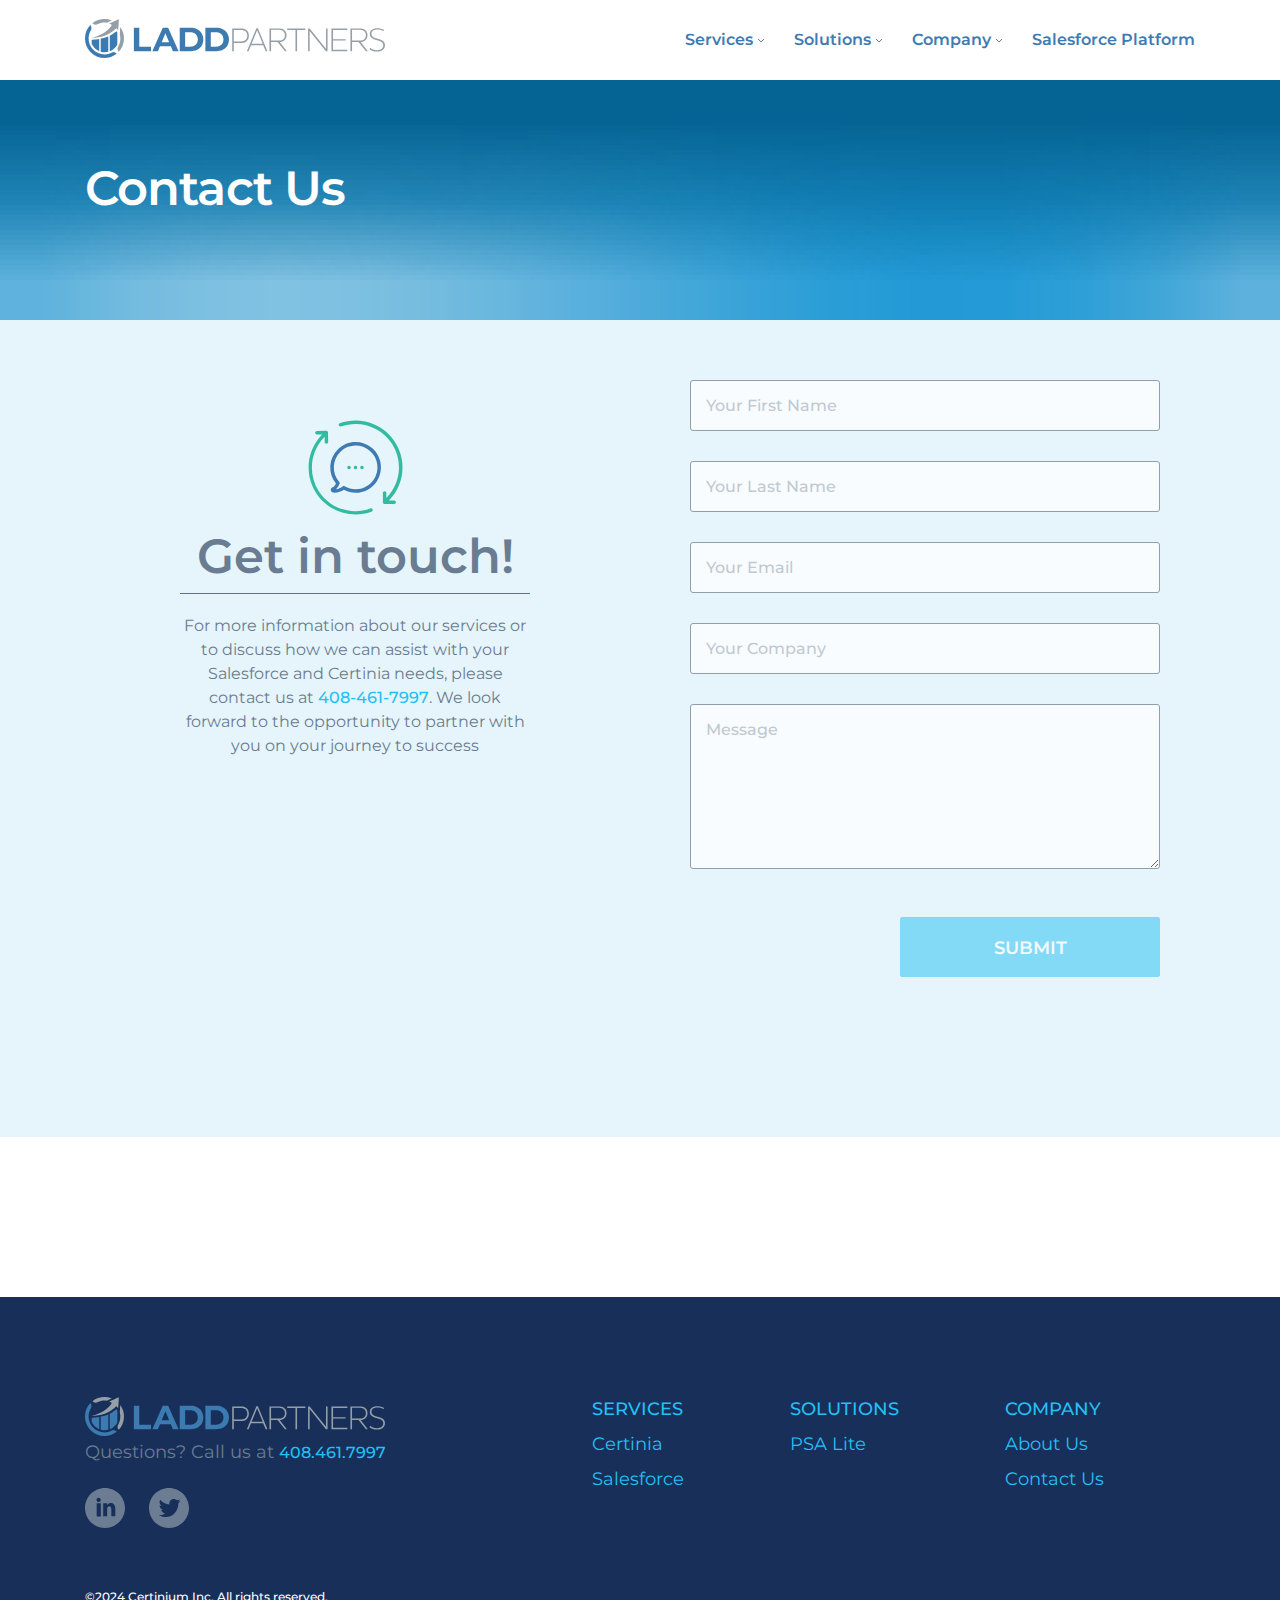
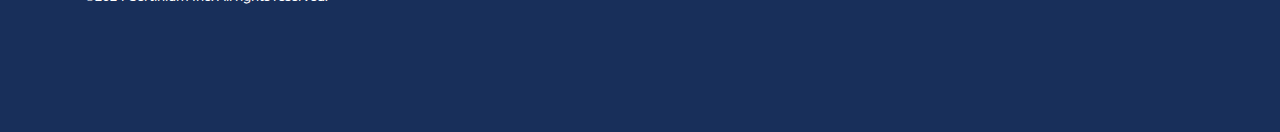
<file: Company/contact-us.html>
<!DOCTYPE html>
<html>
    <head>
            <meta charSet="utf-8"/>
            <meta http-equiv="x-ua-compatible" content="ie=edge"/>
            <meta name="viewport" content="width=device-width, initial-scale=1, shrink-to-fit=no"/>
            <title>Certinium</title>
            <meta charSet="utf-8"/>
            <meta name="description" content="Full Service Consulting for CERTINIA (Formally FINANCIALFORCE) &amp; SALESFORCE -  Implementation, Support, Custom Development and System Health Checks"/>
            <link rel="icon" href="/favicon-32x32.png?v=475e03587460df11c5c78e58034e11c7"/>
            <meta name="theme-color" content="#3D7BB2"/>
            <link rel="apple-touch-icon" sizes="48x48" href="/icons/icon-48x48.png?v=475e03587460df11c5c78e58034e11c7"/>
            <link rel="apple-touch-icon" sizes="72x72" href="/icons/icon-72x72.png?v=475e03587460df11c5c78e58034e11c7"/>
            <link rel="apple-touch-icon" sizes="96x96" href="/icons/icon-96x96.png?v=475e03587460df11c5c78e58034e11c7"/>
            <link rel="apple-touch-icon" sizes="144x144" href="/icons/icon-144x144.png?v=475e03587460df11c5c78e58034e11c7"/>
            <link rel="apple-touch-icon" sizes="192x192" href="/icons/icon-192x192.png?v=475e03587460df11c5c78e58034e11c7"/>
            <link rel="apple-touch-icon" sizes="256x256" href="/icons/icon-256x256.png?v=475e03587460df11c5c78e58034e11c7"/>
            <link rel="apple-touch-icon" sizes="384x384" href="/icons/icon-384x384.png?v=475e03587460df11c5c78e58034e11c7"/>
            <link rel="apple-touch-icon" sizes="512x512" href="/icons/icon-512x512.png?v=475e03587460df11c5c78e58034e11c7"/>
            <link rel="stylesheet" href="../style.css" />
            <link rel="stylesheet" href="./contactstyle.css" />
    </head>
    <body>
        <div id="___gatsby">
            <div style="outline:none" tabindex="-1" id="gatsby-focus-wrapper">
                <main id="contact-us">
                    <header class="header-new__HeaderDiv-w3nqrh-0 ibaWqa">
                        <div class="header-new__WrapperDiv-w3nqrh-1 gRKWKr">
                            <div class="header-new__LogoDiv-w3nqrh-6 cESXdb">
                                <a aria-current="page" class="header-new__StyledLink-w3nqrh-2 icHUXB" href="/">
                                    <svg width="300" height="39" viewBox="0 0 300 39" fill="none">
                                        <g clip-path="url(#clip0_189_12682)">
                                            <path d="M48.8584 8.83887H54.2859V27.8661H66.0437V32.2856H48.869V8.83887H48.8584Z" fill="#3C7BB1"></path>
                                            <path d="M85.8522 27.2606H74.9654L72.8836 32.2856H67.3286L77.78 8.83887H83.1332L93.6165 32.2856H87.9234L85.8522 27.2606ZM84.1422 23.1385L80.4247 14.1614L76.7073 23.1385H84.1422Z" fill="#3C7BB1"></path>
                                            <path d="M94.7319 8.83887H105.385C107.934 8.83887 110.175 9.32756 112.13 10.2943C114.084 11.2611 115.603 12.6316 116.686 14.3951C117.77 16.1587 118.311 18.2091 118.311 20.5569C118.311 22.9048 117.77 24.9552 116.686 26.7187C115.603 28.4823 114.084 29.8528 112.13 30.8195C110.175 31.7863 107.924 32.275 105.385 32.275H94.7319V8.83887ZM105.109 27.8236C107.456 27.8236 109.326 27.1756 110.717 25.8688C112.108 24.5621 112.809 22.7879 112.809 20.5569C112.809 18.3259 112.108 16.5518 110.717 15.245C109.326 13.9383 107.456 13.2902 105.109 13.2902H100.149V27.8236H105.109Z" fill="#3C7BB1"></path>
                                            <path d="M120.382 8.83887H131.036C133.585 8.83887 135.826 9.32756 137.78 10.2943C139.734 11.2611 141.253 12.6316 142.337 14.3951C143.42 16.1587 143.962 18.2091 143.962 20.5569C143.962 22.9048 143.42 24.9552 142.337 26.7187C141.253 28.4823 139.734 29.8528 137.78 30.8195C135.826 31.7863 133.574 32.275 131.036 32.275H120.382V8.83887ZM130.759 27.8236C133.107 27.8236 134.976 27.1756 136.367 25.8688C137.759 24.5621 138.46 22.7879 138.46 20.5569C138.46 18.3259 137.759 16.5518 136.367 15.245C134.976 13.9383 133.107 13.2902 130.759 13.2902H125.799V27.8236H130.759Z" fill="#3C7BB1"></path>
                                            <path d="M156.144 9.47632C158.152 9.47632 159.798 9.84815 161.296 11.0168C162.931 12.2598 163.909 14.1933 163.909 16.743C163.909 19.2927 162.836 21.3644 161.094 22.6392C159.49 23.776 157.578 24.0097 155.635 24.0097H148.805V32.0413C148.805 32.1794 148.709 32.275 148.571 32.275H147.435C147.297 32.275 147.201 32.1794 147.201 32.0413V9.71004C147.201 9.57193 147.307 9.47632 147.435 9.47632H156.144ZM160.085 12.0898C158.885 11.2186 157.536 10.8893 155.836 10.8893H148.805V22.6073H155.369C157.005 22.6073 158.651 22.4374 159.926 21.5662C161.402 20.5569 162.305 18.8253 162.305 16.743C162.305 14.6607 161.466 13.0565 160.095 12.0898H160.085Z" fill="#959FA7"></path>
                                            <path d="M163.675 32.0413C163.611 32.1794 163.505 32.275 163.335 32.275H162.23C162.092 32.275 161.997 32.2113 161.997 32.1051C161.997 32.0413 161.997 31.967 162.06 31.8395L171.195 9.66758C171.258 9.43386 171.365 9.37012 171.566 9.37012H172.735C172.937 9.37012 173.032 9.43386 173.107 9.66758L182.241 31.8076C182.273 31.9032 182.336 32.0413 182.336 32.1051C182.336 32.2007 182.241 32.275 182.103 32.275H180.934C180.733 32.275 180.637 32.1794 180.595 32.0413L178.152 26.1451H166.065L163.654 32.0413H163.675ZM172.151 11.3461L166.564 24.8384H177.748L172.161 11.3461H172.151Z" fill="#959FA7"></path>
                                            <path d="M194.477 22.8729L201.646 31.8819C201.784 32.0838 201.784 32.2856 201.508 32.2856H200.234C199.968 32.2856 199.905 32.2538 199.766 32.0519L192.565 22.9154H186.076V32.0519C186.076 32.19 185.98 32.2856 185.842 32.2856H184.705C184.567 32.2856 184.472 32.19 184.472 32.0519V9.71004C184.472 9.57193 184.578 9.47632 184.705 9.47632H193.372C195.55 9.47632 197.26 9.67817 198.832 10.6874C200.467 11.6967 201.54 13.4709 201.54 16.2118C201.54 18.9528 200.436 20.5676 198.832 21.6406C197.525 22.5117 196.251 22.8092 194.477 22.8836V22.8729ZM186.076 10.8468V21.5343H192.937C194.806 21.5343 196.314 21.4387 197.589 20.6951C198.927 19.8877 199.905 18.5172 199.905 16.2118C199.905 13.9064 198.97 12.4935 197.663 11.7286C196.357 10.9955 194.881 10.8574 193.075 10.8574H186.076V10.8468Z" fill="#959FA7"></path>
                                            <path d="M220.159 9.47632C220.297 9.47632 220.393 9.57193 220.393 9.71004V10.6768C220.393 10.7724 220.297 10.9105 220.159 10.9105H212.087V32.0413C212.087 32.1794 211.991 32.275 211.885 32.275H210.717C210.621 32.275 210.483 32.1794 210.483 32.0413V10.9105H202.453C202.315 10.9105 202.22 10.7724 202.22 10.6768V9.71004C202.22 9.57193 202.315 9.47632 202.453 9.47632H220.159Z" fill="#959FA7"></path>
                                            <path d="M240.988 9.71004C240.988 9.57193 241.126 9.47632 241.221 9.47632H242.326C242.464 9.47632 242.56 9.57193 242.56 9.71004V32.0413C242.56 32.1794 242.464 32.275 242.326 32.275H241.189C240.988 32.275 240.892 32.2431 240.722 32.0413L224.652 12.0473V32.0413C224.652 32.1794 224.514 32.275 224.418 32.275H223.314C223.176 32.275 223.08 32.1794 223.08 32.0413V9.71004C223.08 9.57193 223.186 9.47632 223.314 9.47632H224.418C224.62 9.47632 224.716 9.54006 224.854 9.74191L240.988 29.7678V9.71004Z" fill="#959FA7"></path>
                                            <path d="M262.124 9.47632C262.262 9.47632 262.358 9.57193 262.358 9.71004V10.6768C262.358 10.7724 262.262 10.9105 262.124 10.9105H248.061V20.1532H260.414C260.52 20.1532 260.648 20.2914 260.648 20.387V21.3537C260.648 21.4918 260.51 21.5875 260.414 21.5875H248.061V30.862H262.124C262.262 30.862 262.358 30.9577 262.358 31.0958V32.0307C262.358 32.1688 262.262 32.2644 262.124 32.2644H246.691C246.553 32.2644 246.458 32.1688 246.458 32.0307V9.71004C246.458 9.57193 246.564 9.47632 246.691 9.47632H262.124Z" fill="#959FA7"></path>
                                            <path d="M275.454 22.8729L282.623 31.8819C282.762 32.0838 282.762 32.2856 282.485 32.2856H281.211C280.945 32.2856 280.882 32.2538 280.743 32.0519L273.542 22.9154H267.053V32.0519C267.053 32.19 266.957 32.2856 266.819 32.2856H265.682C265.544 32.2856 265.449 32.19 265.449 32.0519V9.71004C265.449 9.57193 265.555 9.47632 265.682 9.47632H274.349C276.527 9.47632 278.237 9.67817 279.809 10.6874C281.444 11.6967 282.517 13.4709 282.517 16.2118C282.517 18.9528 281.413 20.5676 279.809 21.6406C278.502 22.5117 277.228 22.8092 275.454 22.8836V22.8729ZM267.053 10.8468V21.5343H273.914C275.783 21.5343 277.292 21.4387 278.566 20.6951C279.904 19.8877 280.882 18.5172 280.882 16.2118C280.882 13.9064 279.947 12.4935 278.64 11.7286C277.334 10.9955 275.858 10.8574 274.052 10.8574H267.053V10.8468Z" fill="#959FA7"></path>
                                            <path d="M284.759 30.4052C284.621 30.299 284.557 30.2034 284.621 30.0652L285.088 29.0985C285.152 28.9604 285.258 28.8966 285.417 29.0347C286.787 29.9378 288.901 31.2445 292.215 31.2445C294.02 31.2445 295.465 30.8089 296.463 30.0759C297.674 29.1728 298.269 27.8342 298.269 26.2194C298.269 24.2753 297.026 23.0748 295.359 22.2992C293.288 21.3325 291.078 21.0987 288.434 19.9514C286.32 19.0484 284.78 17.5716 284.78 15.0963C284.78 13.354 285.385 11.9198 286.554 10.9424C287.86 9.77377 289.867 9.16821 292.544 9.16821C294.955 9.16821 297.26 9.77377 298.842 10.7405C299.012 10.8043 299.044 10.9424 298.949 11.0805L298.513 12.0154C298.481 12.1535 298.343 12.1854 298.141 12.0791C296.431 11.0699 294.286 10.5706 292.48 10.5706C290.239 10.5706 288.593 11.1017 287.594 12.0473C286.819 12.7803 286.458 13.8214 286.458 15.0326C286.458 16.9448 287.796 18.0497 289.942 18.8784C292.353 19.7814 294.626 20.0151 296.878 21.1944C298.481 22.0655 299.99 23.606 299.99 26.0494C299.99 28.2592 299.151 29.9378 297.674 31.0426C296.336 32.0838 294.456 32.615 292.215 32.615C288.763 32.615 286.352 31.4463 284.748 30.4052H284.759Z" fill="#959FA7"></path>
                                            <path d="M31.6089 34.7822C30.2919 33.348 28.1995 32.9336 26.4576 33.7835C20.2972 36.7794 12.6604 35.5471 7.79584 30.2352C2.93127 24.9339 2.34709 17.2104 5.86276 11.3354C6.86117 9.66749 6.6275 7.54273 5.31045 6.11914C-1.64654 13.4921 -1.8271 25.0933 5.14051 32.6787C12.0975 40.2641 23.6748 41.0821 31.6195 34.7715L31.6089 34.7822Z" fill="#3C7BB1"></path>
                                            <path d="M15.7197 32.6469C16.973 33.0081 18.2795 33.2099 19.6496 33.2099C20.9029 33.2099 22.1244 33.0293 23.2821 32.7213V17.4336C20.9985 18.4322 18.5131 19.144 15.7197 19.6009V32.6469Z" fill="#3C7BB1"></path>
                                            <path d="M6.66992 24.7853C8.15691 28.1 10.8654 30.7453 14.2323 32.137V20.0684C11.4177 20.4189 9.3465 20.7802 6.66992 20.6739V24.7853Z" fill="#3C7BB1"></path>
                                            <path d="M31.3968 12.2598C29.9841 13.5559 27.0845 15.7338 24.769 16.8599V32.2431C28.0617 30.9683 30.7489 28.5142 32.3314 25.4014V13.5665C32.3314 13.5665 31.4817 12.366 31.3968 12.2598Z" fill="#3C7BB1"></path>
                                            <path d="M26.8296 1.43422C20.4887 -1.13674 13.0325 -0.265592 7.39258 4.20703C8.70963 5.64125 10.802 6.05557 12.5439 5.20567C15.3692 3.82457 18.5025 3.35713 21.5402 3.75021L23.399 2.95342C24.2274 2.59221 25.4914 2.03977 26.8296 1.43422Z" fill="#959FA7"></path>
                                            <path d="M35.2523 7.99951L35.0399 11.4629L34.8062 15.2237C35.9639 19.3776 35.401 23.8821 33.1493 27.6429C32.1509 29.3109 32.3846 31.4356 33.7016 32.8592C40.1594 26.0175 40.7648 15.5318 35.2523 7.99951Z" fill="#959FA7"></path>
                                            <path fill-rule="evenodd" clip-rule="evenodd" d="M24.1208 4.62124C24.8643 4.93995 25.8415 5.4499 26.8824 6.05545C25.5759 8.5308 20.4671 15.5106 6.58496 18.9528C21.5717 18.4428 28.8792 11.6436 31.2902 9.15761C32.1399 9.90127 32.8303 10.6449 33.2021 11.3355L33.8818 0.339844C33.6375 0.339844 26.7337 3.48449 24.1102 4.61061L24.1208 4.62124Z" fill="#959FA7"></path>
                                        </g>
                                        <defs>
                                            <clipPath id="clip0_189_12682">
                                                <rect width="300" height="39" fill="white"></rect>
                                            </clipPath>
                                        </defs>
                                    </svg>
                                </a>
                            </div>
                            <div class="header-new__MenuIconDiv-w3nqrh-10 hLhMKm hamburger">
                                <span class="hamburger-box">
                                    <span class="hamburger-inner"></span>
                                </span>
                            </div>
                            <div class="header-new__MenuDiv-w3nqrh-5 dyBZGS">
                                <ul>
                                    <!-- Services Nav -->
                                    <li class="has-kids">
                                        <a class="header-new__StyledMenuLink-w3nqrh-3 clqnxP cursor-default" href="/#">
                                            Services 
                                            <svg width="7px" height="5px" viewBox="0 0 7 5" version="1.1" xmlns="http://www.w3.org/2000/svg">
                                                <g id="Desktop" stroke="none" stroke-width="1" fill="none" fill-rule="evenodd">
                                                    <g id="Desktop---HOME" transform="translate(-1254.000000, -51.000000)" stroke="#6A7C92">
                                                        <g id="Navigation">
                                                            <polyline id="Chevron" points="1254 52 1257.11912 55 1260 52"></polyline>
                                                        </g>
                                                    </g>
                                                </g>
                                            </svg>
                                        </a>
                                        <ul class="header-new__SubMenuUl-w3nqrh-7 bVcSln services">
                                            <li class="header-new__SubMenuLi-w3nqrh-8 gHkLpE">
                                                <a class="header-new__SubStyledLink-w3nqrh-9 eoycBz" href="../Services/certinia.html">Certinia </a>
                                            </li>
                                            <li class="header-new__SubMenuLi-w3nqrh-8 gHkLpE">
                                                <a class="header-new__SubStyledLink-w3nqrh-9 eoycBz" href="../Services/salesforce.html">Salesforce</a>
                                            </li>
                                            <li class="header-new__SubMenuLi-w3nqrh-8 gHkLpE">
                                                <a class="header-new__SubStyledLink-w3nqrh-9 eoycBz" href="../Services/managed-services.html">Managed Services</a>
                                            </li>   <!-- add more by adding more list tag -->
                                        </ul>
                                    </li>
                                    <!-- Solution Nav -->
                                    <li class="has-kids">
                                        <a class="header-new__StyledMenuLink-w3nqrh-3 clqnxP cursor-default" href="/#">
                                            Solutions 
                                            <svg width="7px" height="5px" viewBox="0 0 7 5" version="1.1" xmlns="http://www.w3.org/2000/svg">
                                                <g id="Desktop" stroke="none" stroke-width="1" fill="none" fill-rule="evenodd">
                                                    <g id="Desktop---HOME" transform="translate(-1254.000000, -51.000000)" stroke="#6A7C92">
                                                        <g id="Navigation">
                                                            <polyline id="Chevron" points="1254 52 1257.11912 55 1260 52"></polyline>
                                                        </g>
                                                    </g>
                                                </g>
                                            </svg>
                                        </a>
                                        <ul class="header-new__SubMenuUl-w3nqrh-7 bVcSln products">
                                            <li class="header-new__SubMenuLi-w3nqrh-8 gHkLpE">
                                                <a class="header-new__SubStyledLink-w3nqrh-9 eoycBz" href="../Solutions/psa.html">Ladd PSA Lite</a>
                                            </li>    <!-- add more by adding more list tag -->


                                        </ul>
                                    </li>
                                    
                                    <!-- Company Nav -->
                                    <li class="has-kids">
                                        <a class="header-new__StyledMenuLink-w3nqrh-3 clqnxP cursor-default" href="/#">
                                            Company 
                                            <svg width="7px" height="5px" viewBox="0 0 7 5" version="1.1" xmlns="http://www.w3.org/2000/svg">
                                                <g id="Desktop" stroke="none" stroke-width="1" fill="none" fill-rule="evenodd">
                                                    <g id="Desktop---HOME" transform="translate(-1254.000000, -51.000000)" stroke="#6A7C92">
                                                        <g id="Navigation">
                                                            <polyline id="Chevron" points="1254 52 1257.11912 55 1260 52"></polyline>
                                                        </g>
                                                    </g>
                                                </g>
                                            </svg>
                                        </a>
                                        <ul class="header-new__SubMenuUl-w3nqrh-7 bVcSln company">
                                            <li class="header-new__SubMenuLi-w3nqrh-8 gHkLpE">
                                                <a class="header-new__SubStyledLink-w3nqrh-9 eoycBz" href="../Company/about.html">About</a>
                                            </li>
                                            <li class="header-new__SubMenuLi-w3nqrh-8 gHkLpE contact-us">
                                                <a class="header-new__SubStyledLink-w3nqrh-9 eoycBz" href="../Company/contact-us.html">Contact Us</a>
                                            </li>   <!-- add more by adding more list tag -->
                                        </ul>
                                    </li>

                                    <!-- Salesforce Platform Nav -->
                                    <li>
                                        <a class="header-new__StyledMenuLink-w3nqrh-3 clqnxP" href="../Selesforce/salesforceplatform.html">Salesforce Platform</a>
                                    </li>

                                    <!-- Customer Login Nav Atlassian -->
                                    <!-- <li>
                                        <a href="atlassian partner link" target="_blank" class="header-new__CustomerLoginButton-w3nqrh-4 jCZjRN">Customer Login</a>
                                    </li>  -->     <!-- add more by adding more list tag -->
                                </ul>
                            </div>
                        </div>
                    </header>
                    <div class="hero-base__HeroDiv-sc-13sn5a1-0 dUPDiI bg-pale-blue short undefined gatsby-image-wrapper" style="position:relative;opacity:0.99;background-position:center;background-repeat:no-repeat;background-size:cover">
                        <style>
                            .hero-base__HeroDiv-sc-13sn5a1-0.dUPDiI.bg-pale-blue.short.undefined:before, .hero-base__HeroDiv-sc-13sn5a1-0.dUPDiI.bg-pale-blue.short.undefined:after {
                                content: '';
                                display: block;
                                position: absolute;
                                width: 100%;
                                height: 100%;
                                top: 0;
                                left: 0;
                                transition: opacity 0.5s ease 0.25s;
                                background-position: center;
                                background-repeat: no-repeat;
                                background-size: cover;
                            }

                            .hero-base__HeroDiv-sc-13sn5a1-0.dUPDiI.bg-pale-blue.short.undefined:before {
                                z-index: -100;
                                background-image: url([data-uri]);
                                opacity: 0;
                            }

                            .hero-base__HeroDiv-sc-13sn5a1-0.dUPDiI.bg-pale-blue.short.undefined:after {
                                z-index: -101;
                                background-image: url([data-uri]);
                            }
                        </style>
                        <noscript>
                            <style>
                                .hero-base__HeroDiv-sc-13sn5a1-0.dUPDiI.bg-pale-blue.short.undefined:before {
                                    opacity: 1;
                                    background-image: url("https://cdn.sanity.io/images/vi3zbjjq/production/fbb2ac289922ab78a388e1d8544e19cf8ae59622-2000x250.png?w=1920&h=240&fit=crop");
                                }
                            </style>
                        </noscript>
                        <div class="hero-base__Flex-sc-13sn5a1-1 jFUmUC hero-flex">
                            <div class="hero-base__HeroTextDiv-sc-13sn5a1-2 ljcHbH hero">
                                <div>
                                    <h1>Contact Us</h1>
                                </div>
                                <p class="hero text-white margin-top-20"></p>
                                <a id="openModal" rel="nofollow" style="display:none" href="null?video">Watch Demo Video</a>
                            </div>
                            <div class="hero-base__HeroImageDiv-sc-13sn5a1-3 fYHnDW"></div>
                        </div>
                    </div>
                    <div class="form-contactus__ContactUsWrapperDiv-v56mvg-0 CTfVn">
                        <div class="form-contactus__ContactWrapperDiv-v56mvg-1 dDmeol">
                            <div class="form-contactus__ContactUs-v56mvg-2 hISwDD">
                                <svg width="95px" height="95px" viewBox="0 0 95 95" version="1.1">
                                    <title>Contact Icon</title>
                                    <g id="Symbols" stroke="none" stroke-width="1" fill="none" fill-rule="evenodd">
                                        <g id="GET-IN-TOUCH" transform="translate(-165.000000, -105.000000)">
                                            <rect id="Rectangle-Copy" fill-opacity="0.1" fill="none" x="0" y="0" width="1440" height="300"></rect>
                                            <g id="Group" transform="translate(165.000000, 105.000000)" fill-rule="nonzero">
                                                <g id="Contact-US---Icon">
                                                    <path d="M78.3534091,78.1590909 L78.3534091,72.9017045 C78.3534091,71.9358338 77.5704162,71.1528409 76.6045455,71.1528409 C75.6386747,71.1528409 74.8556818,71.9358338 74.8556818,72.9017045 L74.9744318,82.3693182 C74.9727318,82.8329194 75.1598143,83.2772406 75.4926136,83.6 C75.8105479,83.9255267 76.2466787,84.1085459 76.7017045,84.1073918 L76.7017045,84.1073918 L86.1693182,83.9886364 C87.130209,83.9651931 87.8968768,83.1793586 87.8965909,82.2181818 C87.8847699,81.2607534 87.1052287,80.4908361 86.1477273,80.4909091 L86.1477273,80.4909091 L80.8903409,80.4909091 L81.1386364,80.2210227 C93.1126338,67.9486949 97.4521565,50.1289139 92.4614083,33.7252839 C87.47066,17.3216539 73.9419162,4.93823188 57.1619318,1.41420455 C48.6284393,-0.348351075 39.7737563,0.283058811 31.5767045,3.23863636 C30.8106569,3.64290953 30.4591981,4.54952278 30.7525897,5.36449952 C31.0459813,6.17947626 31.8946635,6.65403876 32.7426136,6.47727273 C51.8378467,-0.422106887 73.1661819,6.80743781 84.1303935,23.8958968 C95.0946051,40.9843558 92.7775372,63.3851457 78.5477273,77.8676136 L78.3534091,78.1590909 Z" id="Path" fill="#33BBA1"></path>
                                                    <path d="M63.4232955,91.7613636 C64.0882976,91.6227355 64.6115929,91.1093935 64.7629644,90.4471758 C64.9143359,89.7849581 64.6660387,89.0952434 64.1273076,88.6814626 C63.5885766,88.2676818 62.8581567,88.2056774 62.2573864,88.5227273 C43.1460831,95.4658938 21.7744424,88.2452378 10.7902153,71.1339483 C-0.194011855,54.0226588 2.13921511,31.5851689 16.4090909,17.1 L16.6681818,16.8301136 L16.6681818,22.0982955 C16.6800028,23.0557239 17.4595441,23.8256412 18.4170455,23.8255682 L18.4170455,23.8255682 C19.3779363,23.8021249 20.1446041,23.0162904 20.1443182,22.0551136 L20.0255682,12.5875 C20.0149663,11.6587545 19.2802139,10.9003004 18.3522727,10.8602273 L18.3522727,10.8602273 L8.88465909,10.9681818 C7.92376823,10.9916251 7.15710043,11.7774596 7.15738636,12.7386364 C7.16920737,13.6960648 7.94874862,14.4659821 8.90625,14.4659091 L8.90625,14.4659091 L14.1636364,14.4659091 L13.9153409,14.7357955 C0.754762897,28.2643063 -3.03741958,48.35276 4.28554428,65.7480358 C11.6085081,83.1433116 28.6262197,94.4713349 47.5,94.5142045 C52.9251283,94.5022841 58.309046,93.5715051 63.4232955,91.7613636 Z" id="Path" fill="#33BBA1"></path>
                                                    <path d="M24.2357955,67.5795455 C23.1941993,68.0905634 22.6048946,69.2185859 22.7803825,70.3654363 C22.9558704,71.5122867 23.855526,72.4124726 25.0022727,72.5886364 C25.6057662,72.6823879 26.2160189,72.7257195 26.8267045,72.7181818 C30.0465651,72.6667222 33.1806368,71.6720767 35.8409091,69.8573864 C47.3540512,75.9052262 61.5762669,72.2588199 68.7592354,61.4175206 C75.9422039,50.5762212 73.7552092,36.0577933 63.697281,27.8135899 C53.6393529,19.5693865 38.974069,20.2744713 29.7534418,29.4455587 C20.5328147,38.616646 19.7487361,53.2779187 27.9386364,63.3801136 C27.186558,65.1407429 25.8884221,66.6129729 24.2357955,67.5795455 Z M32.2028409,31.9545455 C40.234679,23.9370845 53.0658484,23.398829 61.7409368,30.71545 C70.4160253,38.032071 72.0498343,50.7701751 65.5020599,60.0393041 C58.9542855,69.3084331 46.4026149,72.0258201 36.6073864,66.2948864 C36.3383448,66.1379101 36.0335926,66.0524308 35.7221591,66.0465909 C35.3307197,66.0405908 34.9492728,66.1702827 34.6426136,66.4136364 C32.7191268,67.9268563 30.413175,68.876146 27.9818182,69.1556818 C29.5420565,67.6256926 30.766372,65.787381 31.5767045,63.7579545 C31.8362778,63.1509283 31.731893,62.4494623 31.3068182,61.9443182 C23.6578818,53.2850209 24.0500432,40.1736006 32.2028409,31.9869318 L32.2028409,31.9545455 Z" id="Shape" fill="#3D7BB2"></path>
                                                    <path d="M47.5,49.2488636 C48.469425,49.2489357 49.2586323,48.4693529 49.2704545,47.5 C49.2673027,47.0373825 49.0809777,46.5948607 48.7522727,46.2693182 C48.4187735,45.9393247 47.9691619,45.7532784 47.5,45.7511364 C46.5474376,45.774309 45.7840655,46.5472232 45.7727273,47.5 C45.7804589,47.9616645 45.9660862,48.4025294 46.2909091,48.7306818 C46.6111452,49.0541777 47.0448919,49.2400691 47.5,49.2488636 Z" id="Path" fill="#33BBA1"></path>
                                                    <path d="M53.9772727,49.2488636 C54.9419705,49.2375185 55.7245466,48.464486 55.7477273,47.5 C55.7453572,47.0350609 55.554477,46.5909723 55.21875,46.2693182 C54.897444,45.9375385 54.4553266,45.7502405 53.9934659,45.7502405 C53.5316053,45.7502405 53.0894878,45.9375385 52.7681818,46.2693182 C52.4353825,46.5920776 52.2482999,47.0363987 52.2499885,47.5 C52.2519653,47.9628605 52.4384738,48.4058182 52.7681818,48.7306818 C53.0909527,49.0504345 53.5231271,49.2356521 53.9772727,49.2488636 Z" id="Path" fill="#33BBA1"></path>
                                                    <path d="M41.0227273,49.2488636 C41.4853448,49.2457118 41.9278666,49.0593868 42.2534091,48.7306818 C42.586159,48.4060013 42.7797064,47.9647132 42.7931818,47.5 C42.7931818,46.5341293 42.0101889,45.7511364 41.0443182,45.7511364 C40.0784475,45.7511364 39.2954545,46.5341293 39.2954545,47.5 C39.3031862,47.9616645 39.4888135,48.4025294 39.8136364,48.7306818 C40.1325435,49.0561246 40.5671258,49.2423742 41.0227273,49.2488636 Z" id="Path" fill="#33BBA1"></path>
                                                </g>
                                            </g>
                                        </g>
                                    </g>
                                </svg>
                                <div>
                                    <h1 class="margin-bottom-10 margin-top-10">Get in touch!</h1>
                                    <hr/>
                                    <p>
                                        For more information about our services or to discuss how we can assist with your Salesforce and Certinia needs, please contact us at <a href="tel:408-461-7997">408-461-7997</a>. We look forward to the opportunity to partner with you on your journey to success
                                    </p>
                                </div>
                            </div>
                            <div class="form-contactus__ContactUsForm-v56mvg-3 fgzBNF">
                                <form action="https://webto.salesforce.com/servlet/servlet.WebToLead?encoding=UTF-8" method="POST" novalidate="">
                                    <input type="hidden" name="oid" value="00D36000000pbA2"/>
                                    <input type="hidden" name="retURL" value="https://www.laddpartners.com/company/contact-us?submit=success"/>
                                    <input type="hidden" name="lead_source" value="Website"/>
                                    <div class="form-group ">
                                        <input id="first_name" class="validate" maxLength="40" name="first_name" size="20" placeholder="Your First Name" required="" value=""/>
                                    </div>
                                    <div class="form-group ">
                                        <input id="last_name" class="validate" maxLength="80" name="last_name" size="20" placeholder="Your Last Name" required="" value=""/>
                                    </div>
                                    <div class="form-group ">
                                        <input id="email" class="validate" maxLength="80" name="email" size="20" placeholder="Your Email" required="" value=""/>
                                    </div>
                                    <div>
                                        <input id="company" maxLength="40" name="company" size="20" placeholder="Your Company"/>
                                    </div>
                                    <div class="form-group textarea ">
                                        <textarea class="validate" placeholder="Message" name="description" rows="7" required=""></textarea>
                                    </div>
                                    <div>
                                        <div id="g-recaptcha" class="g-recaptcha" data-sitekey="6LcnBfEUAAAAAA0ZZbvkTUH4USvHiNvF9DHHK77f" data-theme="light" data-type="image" data-size="normal" data-badge="bottomright" data-tabindex="0"></div>
                                    </div>
                                    <div>
                                        <button id="submit" type="submit" disabled="">Submit</button>
                                    </div>
                                </form>
                            </div>
                        </div>
                    </div>
                    <!-- Footers -->
                    
                    <footer class="footer-cannabis__SiteFooter-sc-1rtoqi6-0 eDRIuH bg-dark-blue">
                        <footer class="footer-cannabis__FooterDiv-sc-1rtoqi6-1 isfobV">
                            <div class="column">
                                <svg width="300" height="39" viewBox="0 0 300 39" fill="none">
                                    <g clip-path="url(#clip0_189_12682)">
                                        <path d="M48.8584 8.83887H54.2859V27.8661H66.0437V32.2856H48.869V8.83887H48.8584Z" fill="#3C7BB1"></path>
                                        <path d="M85.8522 27.2606H74.9654L72.8836 32.2856H67.3286L77.78 8.83887H83.1332L93.6165 32.2856H87.9234L85.8522 27.2606ZM84.1422 23.1385L80.4247 14.1614L76.7073 23.1385H84.1422Z" fill="#3C7BB1"></path>
                                        <path d="M94.7319 8.83887H105.385C107.934 8.83887 110.175 9.32756 112.13 10.2943C114.084 11.2611 115.603 12.6316 116.686 14.3951C117.77 16.1587 118.311 18.2091 118.311 20.5569C118.311 22.9048 117.77 24.9552 116.686 26.7187C115.603 28.4823 114.084 29.8528 112.13 30.8195C110.175 31.7863 107.924 32.275 105.385 32.275H94.7319V8.83887ZM105.109 27.8236C107.456 27.8236 109.326 27.1756 110.717 25.8688C112.108 24.5621 112.809 22.7879 112.809 20.5569C112.809 18.3259 112.108 16.5518 110.717 15.245C109.326 13.9383 107.456 13.2902 105.109 13.2902H100.149V27.8236H105.109Z" fill="#3C7BB1"></path>
                                        <path d="M120.382 8.83887H131.036C133.585 8.83887 135.826 9.32756 137.78 10.2943C139.734 11.2611 141.253 12.6316 142.337 14.3951C143.42 16.1587 143.962 18.2091 143.962 20.5569C143.962 22.9048 143.42 24.9552 142.337 26.7187C141.253 28.4823 139.734 29.8528 137.78 30.8195C135.826 31.7863 133.574 32.275 131.036 32.275H120.382V8.83887ZM130.759 27.8236C133.107 27.8236 134.976 27.1756 136.367 25.8688C137.759 24.5621 138.46 22.7879 138.46 20.5569C138.46 18.3259 137.759 16.5518 136.367 15.245C134.976 13.9383 133.107 13.2902 130.759 13.2902H125.799V27.8236H130.759Z" fill="#3C7BB1"></path>
                                        <path d="M156.144 9.47632C158.152 9.47632 159.798 9.84815 161.296 11.0168C162.931 12.2598 163.909 14.1933 163.909 16.743C163.909 19.2927 162.836 21.3644 161.094 22.6392C159.49 23.776 157.578 24.0097 155.635 24.0097H148.805V32.0413C148.805 32.1794 148.709 32.275 148.571 32.275H147.435C147.297 32.275 147.201 32.1794 147.201 32.0413V9.71004C147.201 9.57193 147.307 9.47632 147.435 9.47632H156.144ZM160.085 12.0898C158.885 11.2186 157.536 10.8893 155.836 10.8893H148.805V22.6073H155.369C157.005 22.6073 158.651 22.4374 159.926 21.5662C161.402 20.5569 162.305 18.8253 162.305 16.743C162.305 14.6607 161.466 13.0565 160.095 12.0898H160.085Z" fill="#959FA7"></path>
                                        <path d="M163.675 32.0413C163.611 32.1794 163.505 32.275 163.335 32.275H162.23C162.092 32.275 161.997 32.2113 161.997 32.1051C161.997 32.0413 161.997 31.967 162.06 31.8395L171.195 9.66758C171.258 9.43386 171.365 9.37012 171.566 9.37012H172.735C172.937 9.37012 173.032 9.43386 173.107 9.66758L182.241 31.8076C182.273 31.9032 182.336 32.0413 182.336 32.1051C182.336 32.2007 182.241 32.275 182.103 32.275H180.934C180.733 32.275 180.637 32.1794 180.595 32.0413L178.152 26.1451H166.065L163.654 32.0413H163.675ZM172.151 11.3461L166.564 24.8384H177.748L172.161 11.3461H172.151Z" fill="#959FA7"></path>
                                        <path d="M194.477 22.8729L201.646 31.8819C201.784 32.0838 201.784 32.2856 201.508 32.2856H200.234C199.968 32.2856 199.905 32.2538 199.766 32.0519L192.565 22.9154H186.076V32.0519C186.076 32.19 185.98 32.2856 185.842 32.2856H184.705C184.567 32.2856 184.472 32.19 184.472 32.0519V9.71004C184.472 9.57193 184.578 9.47632 184.705 9.47632H193.372C195.55 9.47632 197.26 9.67817 198.832 10.6874C200.467 11.6967 201.54 13.4709 201.54 16.2118C201.54 18.9528 200.436 20.5676 198.832 21.6406C197.525 22.5117 196.251 22.8092 194.477 22.8836V22.8729ZM186.076 10.8468V21.5343H192.937C194.806 21.5343 196.314 21.4387 197.589 20.6951C198.927 19.8877 199.905 18.5172 199.905 16.2118C199.905 13.9064 198.97 12.4935 197.663 11.7286C196.357 10.9955 194.881 10.8574 193.075 10.8574H186.076V10.8468Z" fill="#959FA7"></path>
                                        <path d="M220.159 9.47632C220.297 9.47632 220.393 9.57193 220.393 9.71004V10.6768C220.393 10.7724 220.297 10.9105 220.159 10.9105H212.087V32.0413C212.087 32.1794 211.991 32.275 211.885 32.275H210.717C210.621 32.275 210.483 32.1794 210.483 32.0413V10.9105H202.453C202.315 10.9105 202.22 10.7724 202.22 10.6768V9.71004C202.22 9.57193 202.315 9.47632 202.453 9.47632H220.159Z" fill="#959FA7"></path>
                                        <path d="M240.988 9.71004C240.988 9.57193 241.126 9.47632 241.221 9.47632H242.326C242.464 9.47632 242.56 9.57193 242.56 9.71004V32.0413C242.56 32.1794 242.464 32.275 242.326 32.275H241.189C240.988 32.275 240.892 32.2431 240.722 32.0413L224.652 12.0473V32.0413C224.652 32.1794 224.514 32.275 224.418 32.275H223.314C223.176 32.275 223.08 32.1794 223.08 32.0413V9.71004C223.08 9.57193 223.186 9.47632 223.314 9.47632H224.418C224.62 9.47632 224.716 9.54006 224.854 9.74191L240.988 29.7678V9.71004Z" fill="#959FA7"></path>
                                        <path d="M262.124 9.47632C262.262 9.47632 262.358 9.57193 262.358 9.71004V10.6768C262.358 10.7724 262.262 10.9105 262.124 10.9105H248.061V20.1532H260.414C260.52 20.1532 260.648 20.2914 260.648 20.387V21.3537C260.648 21.4918 260.51 21.5875 260.414 21.5875H248.061V30.862H262.124C262.262 30.862 262.358 30.9577 262.358 31.0958V32.0307C262.358 32.1688 262.262 32.2644 262.124 32.2644H246.691C246.553 32.2644 246.458 32.1688 246.458 32.0307V9.71004C246.458 9.57193 246.564 9.47632 246.691 9.47632H262.124Z" fill="#959FA7"></path>
                                        <path d="M275.454 22.8729L282.623 31.8819C282.762 32.0838 282.762 32.2856 282.485 32.2856H281.211C280.945 32.2856 280.882 32.2538 280.743 32.0519L273.542 22.9154H267.053V32.0519C267.053 32.19 266.957 32.2856 266.819 32.2856H265.682C265.544 32.2856 265.449 32.19 265.449 32.0519V9.71004C265.449 9.57193 265.555 9.47632 265.682 9.47632H274.349C276.527 9.47632 278.237 9.67817 279.809 10.6874C281.444 11.6967 282.517 13.4709 282.517 16.2118C282.517 18.9528 281.413 20.5676 279.809 21.6406C278.502 22.5117 277.228 22.8092 275.454 22.8836V22.8729ZM267.053 10.8468V21.5343H273.914C275.783 21.5343 277.292 21.4387 278.566 20.6951C279.904 19.8877 280.882 18.5172 280.882 16.2118C280.882 13.9064 279.947 12.4935 278.64 11.7286C277.334 10.9955 275.858 10.8574 274.052 10.8574H267.053V10.8468Z" fill="#959FA7"></path>
                                        <path d="M284.759 30.4052C284.621 30.299 284.557 30.2034 284.621 30.0652L285.088 29.0985C285.152 28.9604 285.258 28.8966 285.417 29.0347C286.787 29.9378 288.901 31.2445 292.215 31.2445C294.02 31.2445 295.465 30.8089 296.463 30.0759C297.674 29.1728 298.269 27.8342 298.269 26.2194C298.269 24.2753 297.026 23.0748 295.359 22.2992C293.288 21.3325 291.078 21.0987 288.434 19.9514C286.32 19.0484 284.78 17.5716 284.78 15.0963C284.78 13.354 285.385 11.9198 286.554 10.9424C287.86 9.77377 289.867 9.16821 292.544 9.16821C294.955 9.16821 297.26 9.77377 298.842 10.7405C299.012 10.8043 299.044 10.9424 298.949 11.0805L298.513 12.0154C298.481 12.1535 298.343 12.1854 298.141 12.0791C296.431 11.0699 294.286 10.5706 292.48 10.5706C290.239 10.5706 288.593 11.1017 287.594 12.0473C286.819 12.7803 286.458 13.8214 286.458 15.0326C286.458 16.9448 287.796 18.0497 289.942 18.8784C292.353 19.7814 294.626 20.0151 296.878 21.1944C298.481 22.0655 299.99 23.606 299.99 26.0494C299.99 28.2592 299.151 29.9378 297.674 31.0426C296.336 32.0838 294.456 32.615 292.215 32.615C288.763 32.615 286.352 31.4463 284.748 30.4052H284.759Z" fill="#959FA7"></path>
                                        <path d="M31.6089 34.7822C30.2919 33.348 28.1995 32.9336 26.4576 33.7835C20.2972 36.7794 12.6604 35.5471 7.79584 30.2352C2.93127 24.9339 2.34709 17.2104 5.86276 11.3354C6.86117 9.66749 6.6275 7.54273 5.31045 6.11914C-1.64654 13.4921 -1.8271 25.0933 5.14051 32.6787C12.0975 40.2641 23.6748 41.0821 31.6195 34.7715L31.6089 34.7822Z" fill="#3C7BB1"></path>
                                        <path d="M15.7197 32.6469C16.973 33.0081 18.2795 33.2099 19.6496 33.2099C20.9029 33.2099 22.1244 33.0293 23.2821 32.7213V17.4336C20.9985 18.4322 18.5131 19.144 15.7197 19.6009V32.6469Z" fill="#3C7BB1"></path>
                                        <path d="M6.66992 24.7853C8.15691 28.1 10.8654 30.7453 14.2323 32.137V20.0684C11.4177 20.4189 9.3465 20.7802 6.66992 20.6739V24.7853Z" fill="#3C7BB1"></path>
                                        <path d="M31.3968 12.2598C29.9841 13.5559 27.0845 15.7338 24.769 16.8599V32.2431C28.0617 30.9683 30.7489 28.5142 32.3314 25.4014V13.5665C32.3314 13.5665 31.4817 12.366 31.3968 12.2598Z" fill="#3C7BB1"></path>
                                        <path d="M26.8296 1.43422C20.4887 -1.13674 13.0325 -0.265592 7.39258 4.20703C8.70963 5.64125 10.802 6.05557 12.5439 5.20567C15.3692 3.82457 18.5025 3.35713 21.5402 3.75021L23.399 2.95342C24.2274 2.59221 25.4914 2.03977 26.8296 1.43422Z" fill="#959FA7"></path>
                                        <path d="M35.2523 7.99951L35.0399 11.4629L34.8062 15.2237C35.9639 19.3776 35.401 23.8821 33.1493 27.6429C32.1509 29.3109 32.3846 31.4356 33.7016 32.8592C40.1594 26.0175 40.7648 15.5318 35.2523 7.99951Z" fill="#959FA7"></path>
                                        <path fill-rule="evenodd" clip-rule="evenodd" d="M24.1208 4.62124C24.8643 4.93995 25.8415 5.4499 26.8824 6.05545C25.5759 8.5308 20.4671 15.5106 6.58496 18.9528C21.5717 18.4428 28.8792 11.6436 31.2902 9.15761C32.1399 9.90127 32.8303 10.6449 33.2021 11.3355L33.8818 0.339844C33.6375 0.339844 26.7337 3.48449 24.1102 4.61061L24.1208 4.62124Z" fill="#959FA7"></path>
                                    </g>
                                    <defs>
                                        <clipPath id="clip0_189_12682">
                                            <rect width="300" height="39" fill="white"></rect>
                                        </clipPath>
                                    </defs>
                                </svg>
                                <p>
                                    Questions? Call us at <a href="tel:408-461-7997">408.461.7997</a>
                                </p>
                                <div>
                                    <a href="https://www.linkedin.com/company/ladd-partners" target="_blank">
                                        <svg id="linkedin" width="48px" height="48px" viewBox="0 0 48 48" version="1.1">
                                            <title>LinkedIn_Icon</title>
                                            <g id="LinkedIn_Icon" stroke="none" stroke-width="1" fill="none" fill-rule="evenodd">
                                                <path d="M24,0 C37.2548347,0 48,10.7451653 48,24 C48,37.2548347 37.2548347,48 24,48 C10.7451653,48 0,37.2548347 0,24 C0,10.7451653 10.7451653,0 24,0 Z M19,18.4113262 L14,18.4113262 L14,34.0916864 L19,34.0916864 L19,18.4113262 Z M30.8783526,17.9090909 C28.3464371,17.9090909 27.217114,19.4285812 26.5838686,20.4914491 L26.5838686,20.4914491 L26.5838686,18.2761719 L21.8181818,18.2761719 C21.8364573,18.6951392 21.8442896,20.1508216 21.8461545,22.0166091 L21.8461959,23.9958905 C21.8461061,24.1108665 21.8460025,24.2264636 21.8458859,24.3425743 L21.8450356,25.0445429 C21.8445383,25.3977496 21.8439374,25.7536452 21.8432536,26.1093286 L21.8417817,26.8195533 C21.834716,30.0065558 21.8220558,33.019727 21.8189063,33.7442582 L21.8181818,33.9087033 L26.5835132,33.9087033 L26.5835132,25.1778362 C26.5835132,24.7091975 26.6158507,24.2452103 26.7412915,23.9110775 C27.0866981,22.9761258 27.8688379,22.0105518 29.1854339,22.0105518 C30.91069,22.0105518 31.5986603,23.4447645 31.5986603,25.5449172 L31.5986603,25.5449172 L31.5986603,33.9090909 L36.3636364,33.9090909 L36.3636364,24.9440983 C36.3636364,20.1433618 34.0133081,17.9090909 30.8783526,17.9090909 Z M16.3334298,11.8181818 C14.8129445,11.8181818 13.8181818,12.8983999 13.8181818,14.3176437 C13.8181818,15.7067518 14.784106,16.8181818 16.2750898,16.8181818 L16.3039283,16.8181818 C17.8542465,16.8181818 18.8181818,15.7067518 18.8181818,14.3176437 C18.7886804,12.8983999 17.8542465,11.8181818 16.3334298,11.8181818 Z" id="LinkedIn" fill="#6B7C93"></path>
                                            </g>
                                        </svg>
                                    </a>
                                    <a href="https://twitter.com/LaddPartners" target="_blank">
                                        <svg id="twitter" height="40" viewBox="0 0 40 40" width="40" xmlns="http://www.w3.org/2000/svg">
                                            <path d="m1510 822c0-11.045696 8.9543-20 20-20s20 8.954304 20 20-8.9543 20-20 20-20-8.954304-20-20zm31.51515-6.939714c-.80303.365049-1.66467.612621-2.56998.723149.92438-.567891 1.63198-1.468644 1.96734-2.538664-.86709.525903-1.82421.907776-2.84403 1.114787-.81665-.893768-1.97826-1.450467-3.26667-1.450467-2.47181 0-4.47598 2.056102-4.47598 4.59056 0 .359453.03954.71053.1159 1.046246-3.71929-.191649-7.0173-2.019746-9.22462-4.797607-.38584.676992-.60534 1.465828-.60534 2.30788 0 1.593143.79076 2.998843 1.99055 3.821254-.73351-.025163-1.42339-.232174-2.02735-.576266v.057349c0 2.223942 1.54336 4.080018 3.58978 4.502452-.37494.103506-.77031.160854-1.17933.160854-.28902 0-.56852-.029369-.84256-.085328.56987 1.825318 2.22232 3.152675 4.18015 3.189067-1.53109 1.230874-3.46165 1.962398-5.55852 1.962398-.36128 0-.71715-.022384-1.06752-.062945 1.981 1.305011 4.33284 2.065904 6.86055 2.065904 8.23345 0 12.73399-6.996349 12.73399-13.063929l-.01501-.594443c.87936-.643453 1.64011-1.451893 2.23865-2.372251z" fill="#6b7c93" fill-rule="evenodd" transform="translate(-1510 -802)"></path>
                                        </svg>
                                    </a>
                                </div>
                                <p class="text-white">
                                    <small>©2024 Certinium Inc. All rights reserved.</small>
                                </p>
                            </div>
                            <div class="column medium-only">
                                <a href="https://www.linkedin.com/company/ladd-partners" target="_blank">
                                    <svg id="linkedin" width="48px" height="48px" viewBox="0 0 48 48" version="1.1">
                                        <title>LinkedIn_Icon</title>
                                        <g id="LinkedIn_Icon" stroke="none" stroke-width="1" fill="none" fill-rule="evenodd">
                                            <path d="M24,0 C37.2548347,0 48,10.7451653 48,24 C48,37.2548347 37.2548347,48 24,48 C10.7451653,48 0,37.2548347 0,24 C0,10.7451653 10.7451653,0 24,0 Z M19,18.4113262 L14,18.4113262 L14,34.0916864 L19,34.0916864 L19,18.4113262 Z M30.8783526,17.9090909 C28.3464371,17.9090909 27.217114,19.4285812 26.5838686,20.4914491 L26.5838686,20.4914491 L26.5838686,18.2761719 L21.8181818,18.2761719 C21.8364573,18.6951392 21.8442896,20.1508216 21.8461545,22.0166091 L21.8461959,23.9958905 C21.8461061,24.1108665 21.8460025,24.2264636 21.8458859,24.3425743 L21.8450356,25.0445429 C21.8445383,25.3977496 21.8439374,25.7536452 21.8432536,26.1093286 L21.8417817,26.8195533 C21.834716,30.0065558 21.8220558,33.019727 21.8189063,33.7442582 L21.8181818,33.9087033 L26.5835132,33.9087033 L26.5835132,25.1778362 C26.5835132,24.7091975 26.6158507,24.2452103 26.7412915,23.9110775 C27.0866981,22.9761258 27.8688379,22.0105518 29.1854339,22.0105518 C30.91069,22.0105518 31.5986603,23.4447645 31.5986603,25.5449172 L31.5986603,25.5449172 L31.5986603,33.9090909 L36.3636364,33.9090909 L36.3636364,24.9440983 C36.3636364,20.1433618 34.0133081,17.9090909 30.8783526,17.9090909 Z M16.3334298,11.8181818 C14.8129445,11.8181818 13.8181818,12.8983999 13.8181818,14.3176437 C13.8181818,15.7067518 14.784106,16.8181818 16.2750898,16.8181818 L16.3039283,16.8181818 C17.8542465,16.8181818 18.8181818,15.7067518 18.8181818,14.3176437 C18.7886804,12.8983999 17.8542465,11.8181818 16.3334298,11.8181818 Z" id="LinkedIn" fill="#6B7C93"></path>
                                        </g>
                                    </svg>
                                </a>
                                <a href="https://twitter.com/LaddPartners" target="_blank">
                                    <svg id="twitter" height="40" viewBox="0 0 40 40" width="40" xmlns="http://www.w3.org/2000/svg">
                                        <path d="m1510 822c0-11.045696 8.9543-20 20-20s20 8.954304 20 20-8.9543 20-20 20-20-8.954304-20-20zm31.51515-6.939714c-.80303.365049-1.66467.612621-2.56998.723149.92438-.567891 1.63198-1.468644 1.96734-2.538664-.86709.525903-1.82421.907776-2.84403 1.114787-.81665-.893768-1.97826-1.450467-3.26667-1.450467-2.47181 0-4.47598 2.056102-4.47598 4.59056 0 .359453.03954.71053.1159 1.046246-3.71929-.191649-7.0173-2.019746-9.22462-4.797607-.38584.676992-.60534 1.465828-.60534 2.30788 0 1.593143.79076 2.998843 1.99055 3.821254-.73351-.025163-1.42339-.232174-2.02735-.576266v.057349c0 2.223942 1.54336 4.080018 3.58978 4.502452-.37494.103506-.77031.160854-1.17933.160854-.28902 0-.56852-.029369-.84256-.085328.56987 1.825318 2.22232 3.152675 4.18015 3.189067-1.53109 1.230874-3.46165 1.962398-5.55852 1.962398-.36128 0-.71715-.022384-1.06752-.062945 1.981 1.305011 4.33284 2.065904 6.86055 2.065904 8.23345 0 12.73399-6.996349 12.73399-13.063929l-.01501-.594443c.87936-.643453 1.64011-1.451893 2.23865-2.372251z" fill="#6b7c93" fill-rule="evenodd" transform="translate(-1510 -802)"></path>
                                    </svg>
                                </a>
                            </div>
                            <div class="column">
                                <ul>
                                    <li>
                                        <a class="footer-cannabis__StyledMenuLink-sc-1rtoqi6-4 fLxTor cursor-default" href="/#">Services</a>
                                    </li>
                                    <li class="kid">
                                        <a class="footer-cannabis__StyledMenuLink-sc-1rtoqi6-4 fLxTor" href="../Services/certinia.html">Certinia</a>
                                    </li>
                                    <li class="kid">
                                        <a class="footer-cannabis__StyledMenuLink-sc-1rtoqi6-4 fLxTor" href="../Services/salesforce.html">Salesforce</a>
                                    </li>
                                </ul>
                            </div>
                            <div class="column">
                                <ul>
                                    <li>
                                        <a class="footer-cannabis__StyledMenuLink-sc-1rtoqi6-4 fLxTor cursor-default" href="/#">Solutions</a>
                                    </li>
                                    <li class="kid">
                                        <a class="footer-cannabis__StyledMenuLink-sc-1rtoqi6-4 fLxTor" href="../Solutions/psa.html">PSA Lite</a>
                                    </li>
                                    
                                </ul>
                            </div>
                            <div class="column">
                                <ul>
                                    <li>
                                        <a class="footer-cannabis__StyledMenuLink-sc-1rtoqi6-4 fLxTor cursor-default" href="/#">Company</a>
                                    </li>
                                    <li class="kid">
                                        <a class="footer-cannabis__StyledMenuLink-sc-1rtoqi6-4 fLxTor" href="../Company/about.html">About Us</a>
                                    </li>
                                    <li class="kid">
                                        <a class="footer-cannabis__StyledMenuLink-sc-1rtoqi6-4 fLxTor" href="../Company/contact-us.html">Contact Us</a>
                                    </li>
                                </ul>
                            </div>
                        </footer>
                    </footer>
                </main>
            </div>
            <div id="gatsby-announcer" style="position:absolute;top:0;width:1px;height:1px;padding:0;overflow:hidden;clip:rect(0, 0, 0, 0);white-space:nowrap;border:0" aria-live="assertive" aria-atomic="true"></div>
        </div>

    </body>
</html>
</file>
<file: style.css>
@import url(https://fonts.googleapis.com/css?family=Montserrat:300,300i,400,400i,500,500i,600,600i,700,700i&display=swap);

            .carousel.carousel-slider .control-arrow,.carousel .control-arrow {
                transition: all .25s ease-in;
                opacity: .4;
                filter: alpha(opacity=40);
                position: absolute;
                z-index: 2;
                top: 20px;
                background: none;
                border: 0;
                font-size: 32px;
                cursor: pointer
            }

            .carousel .control-arrow:hover {
                opacity: 1;
                filter: alpha(opacity=100)
            }

            .carousel.carousel-slider .control-arrow:before,.carousel .control-arrow:before {
                margin: 0 5px;
                display: inline-block;
                border-top: 8px solid transparent;
                border-bottom: 8px solid transparent;
                content: ""
            }

            .carousel .control-disabled.control-arrow {
                opacity: 0;
                filter: alpha(opacity=0);
                cursor: inherit;
                display: none
            }

            .carousel .control-prev.control-arrow {
                left: 0
            }

            .carousel .control-prev.control-arrow:before {
                border-right: 8px solid #fff
            }

            .carousel .control-next.control-arrow {
                right: 0
            }

            .carousel .control-next.control-arrow:before {
                border-left: 8px solid #fff
            }

            .carousel-root {
                outline: none
            }

            .carousel {
                position: relative;
                width: 100%
            }

            .carousel * {
                box-sizing: border-box
            }

            .carousel img {
                width: 100%;
                display: inline-block;
                pointer-events: none
            }

            .carousel .carousel {
                position: relative
            }

            .carousel .control-arrow {
                outline: 0;
                border: 0;
                background: none;
                top: 50%;
                margin-top: -13px;
                font-size: 18px
            }

            .carousel .thumbs-wrapper {
                margin: 20px;
                overflow: hidden
            }

            .carousel .thumbs {
                transition: all .15s ease-in;
                -webkit-transform: translateZ(0);
                transform: translateZ(0);
                position: relative;
                list-style: none;
                white-space: nowrap
            }

            .carousel .thumb {
                transition: border .15s ease-in;
                display: inline-block;
                margin-right: 6px;
                white-space: nowrap;
                overflow: hidden;
                border: 3px solid #fff;
                padding: 2px
            }

            .carousel .thumb:focus {
                border: 3px solid #ccc;
                outline: none
            }

            .carousel .thumb.selected,.carousel .thumb:hover {
                border: 3px solid #333
            }

            .carousel .thumb img {
                vertical-align: top
            }

            .carousel.carousel-slider {
                position: relative;
                margin: 0;
                overflow: hidden
            }

            .carousel.carousel-slider .control-arrow {
                top: 0;
                color: #fff;
                font-size: 26px;
                bottom: 0;
                margin-top: 0;
                padding: 5px
            }

            .carousel.carousel-slider .control-arrow:hover {
                background: rgba(0,0,0,.2)
            }

            .carousel .slider-wrapper {
                overflow: hidden;
                margin: auto;
                width: 100%;
                transition: height .15s ease-in
            }

            .carousel .slider-wrapper.axis-horizontal .slider {
                -ms-box-orient: horizontal;
                display: -moz-flex;
                display: flex
            }

            .carousel .slider-wrapper.axis-horizontal .slider .slide {
                flex-direction: column;
                flex-flow: column
            }

            .carousel .slider-wrapper.axis-vertical {
                -ms-box-orient: horizontal;
                display: -moz-flex;
                display: flex
            }

            .carousel .slider-wrapper.axis-vertical .slider {
                flex-direction: column
            }

            .carousel .slider {
                margin: 0;
                padding: 0;
                position: relative;
                list-style: none;
                width: 100%
            }

            .carousel .slider.animated {
                transition: all .35s ease-in-out
            }

            .carousel .slide {
                min-width: 100%;
                margin: 0;
                position: relative;
                text-align: center;
                background: #000
            }

            .carousel .slide img {
                width: 100%;
                vertical-align: top;
                border: 0
            }

            .carousel .slide iframe {
                display: inline-block;
                width: calc(100% - 80px);
                margin: 0 40px 40px;
                border: 0
            }

            .carousel .slide .legend {
                transition: all .5s ease-in-out;
                position: absolute;
                bottom: 40px;
                left: 50%;
                margin-left: -45%;
                width: 90%;
                border-radius: 10px;
                background: #000;
                color: #fff;
                padding: 10px;
                font-size: 12px;
                text-align: center;
                opacity: .25;
                transition: opacity .35s ease-in-out
            }

            .carousel .control-dots {
                position: absolute;
                bottom: 0;
                margin: 10px 0;
                padding: 0;
                text-align: center;
                width: 100%
            }

            @media (min-width: 960px) {
                .carousel .control-dots {
                    bottom:0
                }
            }

            .carousel .control-dots .dot {
                transition: opacity .25s ease-in;
                opacity: .3;
                filter: alpha(opacity=30);
                box-shadow: 1px 1px 2px rgba(0,0,0,.9);
                background: #fff;
                border-radius: 50%;
                width: 8px;
                height: 8px;
                cursor: pointer;
                display: inline-block;
                margin: 0 8px
            }

            .carousel .control-dots .dot.selected,.carousel .control-dots .dot:hover {
                opacity: 1;
                filter: alpha(opacity=100)
            }

            .carousel .carousel-status {
                position: absolute;
                top: 0;
                right: 0;
                padding: 5px;
                font-size: 10px;
                text-shadow: 1px 1px 1px rgba(0,0,0,.9);
                color: #fff
            }

            .carousel:hover .slide .legend {
                opacity: 1
            }

            :root {
                --text-grey: #6a7c92;
                --dark-blue: #182f5a;
                --blue: #3d7bb2;
                --pale-blue: #e5f5fb;
                --light-blue: #009edb;
                --dark-green: #33bba1;
                --green: #40ebca;
                --light-green: #eaf8f5;
                --white: #fff;
                --rootstock: #ebeff7;
                --buttons: #23c0f5
            }

            .bg-text-grey {
                background-color: var(--text-grey)
            }

            .bg-dark-blue {
                background-color: var(--dark-blue)!important
            }

            .bg-blue {
                background-color: var(--blue)
            }

            .bg-light-blue {
                background-color: var(--light-blue)
            }

            .bg-pale-blue {
                background-color: var(--pale-blue)
            }

            .bg-dark-green {
                background-color: var(--dark-green)
            }

            .bg-green {
                background-color: var(--green)
            }

            .bg-light-green {
                background-color: var(--light-green)
            }

            .bg-rs {
                background-color: var(--rootstock)
            }

            .bg-gradient-home {
                background-image: linear-gradient(180deg,#004c78,#0083b0)
            }

            .bg-gradient-ff {
                background-image: linear-gradient(180deg,#33bba1 2%,#96dacd)
            }

            .bg-gradient-sf {
                background-image: linear-gradient(180deg,#009edb,#7ccbea 99%)
            }

            .bg-gradient-general {
                background-image: linear-gradient(180deg,#00a298,#02cec8)
            }

            .bg-gradient-general2 {
                background-image: linear-gradient(180deg,#01527b,#0da2ed)
            }

            .text-white {
                color: var(--white)!important
            }

            .text-dark-blue {
                color: var(--dark-blue)!important
            }

            .text-blue {
                color: var(--blue)!important
            }

            .text-light-blue {
                color: var(--light-blue)!important
            }

            .text-dark-green {
                color: var(--dark-green)!important
            }

            .text-green {
                color: var(--green)!important
            }

            body {
                margin: 0;
                font-family: Montserrat,sans-serif;
                -webkit-font-feature-settings: "ss02";
                font-feature-settings: "ss02";
                -webkit-font-smoothing: antialiased;
                -webkit-text-size-adjust: 100%;
                min-width: 325px
            }

            h1,h2,h3,h4,h5,h6 {
                font-family: Montserrat,sans-serif;
                font-weight: 400;
                -webkit-font-feature-settings: "ss02";
                font-feature-settings: "ss02";
                margin-left: 0;
                margin-right: 0;
                margin-top: 0;
                padding: 0;
                text-rendering: optimizeLegibility
            }

            .h1,h1 {
                font-weight: 600;
                font-size: 48px;
                line-height: 54px;
                color: var(--text-grey)
            }

            @media only screen and (max-width: 640px) {
                .h1,h1 {
                    font-size:42px;
                    line-height: 44px
                }
            }

            .hero h1,h1.white {
                color: var(--white)
            }

            .hero h1 {
                margin-bottom: 10px;
                letter-spacing: -.9px
            }

            h2 {
                font-size: 32px;
                line-height: 38px
            }

            h2,h3 {
                font-weight: 600;
                color: var(--text-grey)
            }

            h3 {
                font-size: 20px;
                line-height: 26px
            }

            h3.size24 {
                font-size: 24px
            }

            h4 {
                font-weight: 600;
                font-size: 18px;
                line-height: 26px
            }

            h4,label,p {
                color: var(--text-grey)
            }

            label,p {
                padding: 0;
                margin: 0 0 1.45rem;
                font-weight: 400;
                font-size: 16px;
                line-height: 24px
            }

            p.hero {
                margin-top: 20px
            }

            p.hero,p.intro {
                font-weight: 500;
                font-size: 18px;
                line-height: 30px;
                color: var(--text-grey)
            }

            article,aside,details,figcaption,figure,footer,header,main,menu,nav,section,summary {
                display: block
            }

            audio,canvas,progress,video {
                display: inline-block
            }

            audio:not([controls]) {
                display: none;
                height: 0
            }

            progress {
                vertical-align: baseline
            }

            [hidden],template {
                display: none
            }

            a {
                background-color: transparent;
                -webkit-text-decoration-skip: objects;
                font-weight: 500;
                font-size: 16px;
                line-height: 24px;
                color: var(--buttons);
                text-decoration: none
            }

            a:active,a:hover {
                outline-width: 0
            }

            abbr[title] {
                border-bottom: none;
                text-decoration: underline;
                -webkit-text-decoration: underline dotted;
                text-decoration: underline dotted
            }

            b,strong {
                font-weight: inherit;
                font-weight: bolder
            }

            dfn {
                font-style: italic
            }

            mark {
                background-color: #ff0;
                color: #000
            }

            small {
                font-size: 80%
            }

            sub,sup {
                font-size: 75%;
                line-height: 0;
                position: relative;
                vertical-align: baseline
            }

            sub {
                bottom: -.25em
            }

            sup {
                top: -.5em
            }

            img {
                border-style: none
            }

            svg:not(:root) {
                overflow: hidden
            }

            code,kbd,pre,samp {
                font-family: monospace,monospace;
                font-size: 1em
            }

            figure {
                margin: 1em 40px
            }

            hr {
                box-sizing: content-box;
                height: 0;
                overflow: visible
            }

            button,input,optgroup,select,textarea {
                font: inherit;
                margin: 0
            }

            optgroup {
                font-weight: 700
            }

            button,input {
                overflow: visible
            }

            button,select {
                text-transform: none
            }

            [type=reset],[type=submit],button,html [type=button] {
                appearance: button;
                -webkit-appearance: button
            }

            [type=button]::-moz-focus-inner,[type=reset]::-moz-focus-inner,[type=submit]::-moz-focus-inner,button::-moz-focus-inner {
                border-style: none;
                padding: 0
            }

            [type=button]:-moz-focusring,[type=reset]:-moz-focusring,[type=submit]:-moz-focusring,button:-moz-focusring {
                outline: 1px dotted ButtonText
            }

            fieldset {
                border: 1px solid silver;
                margin: 0 2px;
                padding: .35em .625em .75em
            }

            legend {
                box-sizing: border-box;
                color: inherit;
                display: table;
                max-width: 100%;
                padding: 0;
                white-space: normal
            }

            textarea {
                overflow: auto
            }

            [type=checkbox],[type=radio] {
                box-sizing: border-box;
                padding: 0
            }

            [type=number]::-webkit-inner-spin-button,[type=number]::-webkit-outer-spin-button {
                height: auto
            }

            [type=search] {
                appearance: textfield;
                -webkit-appearance: textfield;
                outline-offset: -2px
            }

            [type=search]::-webkit-search-cancel-button,[type=search]::-webkit-search-decoration {
                appearance: none;
                -webkit-appearance: none
            }

            ::-webkit-input-placeholder {
                color: inherit;
                opacity: .54
            }

            ::-webkit-file-upload-button {
                -webkit-appearance: button;
                font: inherit
            }

            *,:after,:before {
                box-sizing: inherit
            }

            img {
                max-width: 100%
            }

            hgroup,img {
                padding: 0;
                margin: 0 0 1.45rem
            }

            ol,ul {
                padding: 0;
                margin: 0 0 1.45rem 1.45rem;
                list-style-position: outside;
                list-style-image: none;
                color: var(--text-grey);
                font-size: 16px;
                line-height: 24px
            }

            dd,dl,figure {
                padding: 0
            }

            dd,dl,figure,pre {
                margin: 0 0 1.45rem
            }

            pre {
                font-size: .85rem;
                line-height: 1.42;
                background: rgba(0,0,0,.04);
                border-radius: 3px;
                overflow: auto;
                word-wrap: normal;
                padding: 1.45rem
            }

            table {
                font-size: 1rem;
                line-height: 1.45rem;
                border-collapse: collapse;
                width: 100%
            }

            fieldset,table {
                padding: 0;
                margin: 0 0 1.45rem
            }

            blockquote {
                padding: 0;
                margin: 0 1.45rem 1.45rem
            }

            form,iframe,noscript {
                padding: 0;
                margin: 0 0 1.45rem
            }

            hr {
                padding: 0;
                margin: 0 0 calc(1.45rem - 1px);
                background: rgba(0,0,0,.2);
                border: none;
                height: 1px
            }

            address {
                padding: 0;
                margin: 0 0 1.45rem
            }

            b {
                font-weight: 700
            }

            strong {
                font-weight: 600
            }

            dt,th {
                font-weight: 700
            }

            li {
                margin-bottom: .725rem
            }

            ol li,ul li {
                padding-left: 0
            }

            li>ol,li>ul {
                margin-left: 1.45rem;
                margin-bottom: .725rem;
                margin-top: .725rem
            }

            blockquote :last-child,li :last-child,p :last-child {
                margin-bottom: 0
            }

            li>p {
                margin-bottom: .725rem
            }

            code,kbd,samp {
                font-size: .85rem;
                line-height: 1.45rem
            }

            abbr,abbr[title],acronym {
                border-bottom: 1px dotted rgba(0,0,0,.5);
                cursor: help
            }

            abbr[title] {
                text-decoration: none
            }

            td,th,thead {
                text-align: left
            }

            td,th {
                border-bottom: 1px solid rgba(0,0,0,.12);
                font-feature-settings: "tnum";
                -moz-font-feature-settings: "tnum";
                -ms-font-feature-settings: "tnum";
                -webkit-font-feature-settings: "tnum";
                padding: .725rem .96667rem calc(.725rem - 1px)
            }

            td:first-child,th:first-child {
                padding-left: 0
            }

            td:last-child,th:last-child {
                padding-right: 0
            }

            code,tt {
                background-color: rgba(0,0,0,.04);
                border-radius: 3px;
                font-family: SFMono-Regular,Consolas,Roboto Mono,Droid Sans Mono,Liberation Mono,Menlo,Courier,monospace;
                padding: .2em 0
            }

            pre code {
                background: none;
                line-height: 1.42
            }

            code:after,code:before,tt:after,tt:before {
                letter-spacing: -.2em;
                content: " "
            }

            pre code:after,pre code:before,pre tt:after,pre tt:before {
                content: ""
            }

            @media only screen and (max-width: 480px) {
                html {
                    font-size:100%
                }
            }

            button {
                background: var(--buttons);
                border: 1px solid var(--buttons);
                border-radius: 2px;
                width: 100%;
                text-transform: uppercase;
                font-size: 18px;
                font-weight: 600;
                text-decoration: none;
                color: var(--white);
                float: right;
                margin-top: 14px;
                cursor: pointer;
                margin-bottom: 0;
                padding: 0;
                height: 60px;
                line-height: 60px
            }

            button:focus,button:hover {
                outline: none;
                background: #23c0f5;
                border-color: #23c0f5
            }

            button:disabled {
                opacity: .5
            }

            button:active {
                background: #16a0cf;
                border-color: #16a0cf
            }

            button.secondary {
                background: var(--white);
                border: 1px solid var(--buttons);
                color: var(--buttons)
            }

            button.secondary:focus,button.secondary:hover {
                outline: none;
                background: rgba(35,192,245,.1)
            }

            button.secondary:active {
                background: rgba(35,192,245,.2)
            }

            .padding-top-40 {
                padding-top: 40px!important
            }

            .padding-top-60 {
                padding-top: 60px!important
            }

            .padding-top-100 {
                padding-top: 100px!important
            }

            .padding-left-20 {
                padding-left: 20px!important
            }

            .padding-right-20 {
                padding-right: 20px!important
            }

            .padding-left-100 {
                padding-left: 100px!important
            }

            .padding-right-100 {
                padding-right: 100px!important
            }

            .padding-bottom-40 {
                padding-bottom: 40px!important
            }

            .padding-bottom-60 {
                padding-bottom: 60px!important
            }

            .padding-top-100 {
                padding-bottom: 100px!important
            }

            .margin-top-0 {
                margin-top: 0!important
            }

            .margin-top-10 {
                margin-top: 10px!important
            }

            .margin-top-20 {
                margin-top: 20px!important
            }

            .margin-top-40 {
                margin-top: 40px!important
            }

            .margin-top-60 {
                margin-top: 60px!important
            }

            .margin-top-100 {
                margin-top: 100px!important
            }

            .margin-bottom-0 {
                margin-bottom: 0!important
            }

            .margin-bottom-5 {
                margin-bottom: 5px!important
            }

            .margin-bottom-10 {
                margin-bottom: 10px!important
            }

            .margin-bottom-20 {
                margin-bottom: 20px!important
            }

            .margin-bottom-30 {
                margin-bottom: 30px!important
            }

            .margin-bottom-40 {
                margin-bottom: 40px!important
            }

            .margin-bottom-60 {
                margin-bottom: 60px!important
            }

            .margin-bottom-160 {
                margin-bottom: 160px!important
            }

            .text-center {
                text-align: center
            }

            .margin-auto {
                margin: auto
            }

            .container {
                margin: 0 auto;
                max-width: 1110px;
                min-width: 320px;
                width: 100%
            }

            .style-guide .container {
                background-color: #eaeaea
            }

            .row {
                display: flex
            }

            .column,.row {
                flex-wrap: wrap
            }

            .column {
                flex-grow: 1;
                flex-shrink: 1;
                flex-basis: 1
            }

            .col-1 {
                width: 8.33333%
            }

            .col-2 {
                width: 16.66667%
            }

            .col-3 {
                width: 25%
            }

            .col-4 {
                width: 33.33333%
            }

            .col-5 {
                width: 41.66667%
            }

            .col-6 {
                width: 50%
            }

            @media only screen and (max-width: 1140px) {
                .container {
                    width:calc(100vw - 60px)
                }

                .col-1 {
                    width: 8.33333%
                }

                .col-2 {
                    width: 350%
                }

                .col-3 {
                    width: 50%
                }

                .col-4 {
                    width: 33.33333%
                }

                .col-5 {
                    width: 41.66667%
                }

                .col-6 {
                    width: 100%
                }
            }

            @media only screen and (max-width: 767px) {
                .container {
                    width:calc(100vw - 50px)
                }

                .col-1,.col-2,.col-3,.col-4,.col-5,.col-6 {
                    width: 100%
                }
            }

            .square {
                position: relative;
                width: 100%;
                margin-bottom: 1.4rem
            }

            .square:after {
                content: "";
                display: block;
                padding-bottom: 100%
            }

            #contact-us #subFooter {
                display: none
            }

            .Modal {
                position: absolute;
                background-color: var(--white);
                top: 57%;
                left: 50%;
                width: 550px;
                -webkit-transform: translate(-50%,-50%);
                transform: translate(-50%,-50%);
                outline: none;
                padding: 0 25px 25px;
                z-index: 125;
                box-shadow: 0 8px 20px 0 rgba(61,123,178,.31)
            }

            .Modal.large {
                max-width: 1000px;
                width: 80%;
                top: 50%
            }

            .Modal.video {
                max-width: 700px;
                width: 80%;
                top: 50%
            }

            @media only screen and (max-width: 600px) {
                .Modal {
                    width:325px
                }
            }

            .Overlay {
                position: fixed;
                top: 0;
                left: 0;
                right: 0;
                bottom: 0;
                background-color: rgba(60,123,177,.6);
                z-index: 1000
            }

            .hamburger {
                padding: 0;
                cursor: pointer;
                transition-property: opacity,-webkit-filter;
                transition-property: opacity,filter;
                transition-property: opacity,filter,-webkit-filter;
                transition-duration: .15s;
                transition-timing-function: linear;
                font: inherit;
                color: inherit;
                text-transform: none;
                background-color: transparent;
                border: 0;
                margin: 0 20px 0 10px;
                overflow: visible;
                outline: 0!important;
                position: absolute;
                right: 7px;
                top: 25px
            }

            .hamburger.active:hover,.hamburger:hover {
                opacity: .7!important
            }

            .hamburger.active .hamburger-inner,.hamburger.active .hamburger-inner:after,.hamburger.active .hamburger-inner:before {
                background-color: #6a7c92
            }

            .hamburger-box {
                width: 20px;
                height: 20px;
                margin-top: 5px;
                display: inline-block;
                position: relative
            }

            .hamburger-inner {
                display: block;
                top: 50%;
                margin-top: -2px
            }

            .hamburger-inner,.hamburger-inner:after,.hamburger-inner:before {
                width: 100%;
                height: 2px;
                background-color: #6a7c92;
                border-radius: 1px;
                position: absolute;
                transition-property: -webkit-transform;
                transition-property: transform;
                transition-property: transform,-webkit-transform;
                transition-duration: .15s;
                transition-timing-function: ease
            }

            .hamburger-inner:after,.hamburger-inner:before {
                content: "";
                display: block
            }

            .hamburger-inner:before {
                top: -10px
            }

            .hamburger-inner:after {
                bottom: -10px
            }

            .hamburger--spin .hamburger-inner {
                transition-duration: .22s;
                transition-timing-function: cubic-bezier(.55,.055,.675,.19)
            }

            .hamburger--spin .hamburger-inner:before {
                transition: top .1s ease-in .25s,opacity .1s ease-in
            }

            .hamburger--spin .hamburger-inner:after {
                transition: bottom .1s ease-in .25s,-webkit-transform .5s cubic-bezier(.55,.055,.675,.19);
                transition: bottom .1s ease-in .25s,transform .5s cubic-bezier(.55,.055,.675,.19);
                transition: bottom .1s ease-in .25s,transform .5s cubic-bezier(.55,.055,.675,.19),-webkit-transform .5s cubic-bezier(.55,.055,.675,.19)
            }

            .hamburger--spin.active .hamburger-inner {
                -webkit-transform: rotate(225deg);
                transform: rotate(225deg);
                transition-delay: .12s;
                transition-timing-function: cubic-bezier(.215,.61,.355,1)
            }

            .hamburger--spin.active .hamburger-inner:before {
                top: 0;
                opacity: 0;
                transition: top .1s ease-out,opacity .1s ease-out .12s
            }

            .hamburger--spin.active .hamburger-inner:after {
                bottom: 0;
                -webkit-transform: rotate(-90deg);
                transform: rotate(-90deg);
                transition: bottom .1s ease-out,-webkit-transform .22s cubic-bezier(.215,.61,.355,1) .12s;
                transition: bottom .1s ease-out,transform .22s cubic-bezier(.215,.61,.355,1) .12s;
                transition: bottom .1s ease-out,transform .22s cubic-bezier(.215,.61,.355,1) .12s,-webkit-transform .22s cubic-bezier(.215,.61,.355,1) .12s
            }

            .cursor-default {
                cursor: default!important
            }




















/*   randomised classes */
            /* sc-component-id: header-new__HeaderDiv-w3nqrh-0 */
            .ibaWqa {
                position: absolute;
                top: 0;
                z-index: 999;
                width: 100%;
            }

            /* sc-component-id: header-new__WrapperDiv-w3nqrh-1 */
            .gRKWKr {
                position: relative;
                max-width: 1110px;
                margin: 0 auto;
                display: -webkit-box;
                display: -webkit-flex;
                display: -ms-flexbox;
                display: flex;
                -webkit-box-pack: justify;
                -webkit-justify-content: space-between;
                -ms-flex-pack: justify;
                justify-content: space-between;
                -webkit-align-items: center;
                -webkit-box-align: center;
                -ms-flex-align: center;
                align-items: center;
                height: 80px;
            }

            @media only screen and (max-width: 1140px) {
                .gRKWKr {
                    padding:0 20px;
                }
            }

            /* sc-component-id: header-new__StyledMenuLink-w3nqrh-3 */
            .clqnxP {
                color: var(--blue);
                font-size: 15px;
                font-weight: 600;
            }

            /* sc-component-id: header-new__CustomerLoginButton-w3nqrh-4 */
            .jCZjRN {
                border: 1px solid var(--blue);
                border-radius: 2px;
                color: var(--blue);
                font-size: 16px;
                font-weight: 500;
                height: 32px;
                line-height: 32px;
                padding: 0px 6px;
            }

            .jCZjRN:focus,.jCZjRN:hover {
                outline: none;
                background: rgba(35,192,245,0.1);
            }

            .jCZjRN:active {
                background: rgba(35,192,245,0.2);
            }

            @media only screen and (max-width: 1140px) {
                .jCZjRN {
                    width:160px;
                    height: 50px;
                    padding-right: 10px;
                    padding-left: 28px;
                }
            }

            /* sc-component-id: header-new__MenuDiv-w3nqrh-5 */
            @media only screen and (max-width: 1140px) {
                .dyBZGS {
                    position:absolute;
                    left: 0;
                    background: var(--white);
                    width: 100%;
                    height: 100vh;
                    top: 70px;
                    overflow-y: scroll;
                    overflow-x: hidden;
                }
            }

            .dyBZGS > ul {
                width: 100%;
                margin: 0;
                text-align: center;
                -webkit-transition: all .25s ease-out;
                transition: all .25s ease-out;
                font-weight: 500;
                list-style-type: none;
            }

            @media only screen and (max-width: 1140px) {
                .dyBZGS > ul {
                    list-style-type:none;
                    text-align: left;
                    opacity: 0;
                    display: none;
                    font-weight: 600;
                    padding: 30px;
                    padding-bottom: 150px;
                }
            }

            .dyBZGS li {
                padding-right: 25px;
                margin-bottom: 0;
            }

            @media only screen and (min-width: 1140px) {
                .dyBZGS li {
                    display:inline-block;
                    list-style: none;
                }
            }

            .dyBZGS li:last-of-type {
                padding-right: 0;
            }

            .dyBZGS li:hover ul {
                display: block;
            }

            .dyBZGS a {
                display: -webkit-box;
                display: -webkit-flex;
                display: -ms-flexbox;
                display: flex;
                -webkit-align-items: center;
                -webkit-box-align: center;
                -ms-flex-align: center;
                align-items: center;
                font-size: 16px;
            }

            .dyBZGS svg {
                margin-left: 5px;
            }

            @media only screen and (max-width: 1140px) {
                .dyBZGS {
                    display:none;
                }

                .dyBZGS ul {
                    width: 100%;
                }

                .dyBZGS li {
                    margin-bottom: 15px;
                    width: 100%;
                    float: none;
                    text-align: left;
                }

                .dyBZGS li svg {
                    display: none;
                }
            }

            /* sc-component-id: header-new__LogoDiv-w3nqrh-6 */
            .cESXdb {
                display: inline-block;
                vertical-align: middle;
                -webkit-flex: 0 0 182px;
                -ms-flex: 0 0 182px;
                flex: 0 0 182px;
                margin-top: 3px;
            }

            /* sc-component-id: header-new__SubMenuUl-w3nqrh-7 */
            .bVcSln {
                display: none;
                width: 127px;
            }

            @media only screen and (min-width: 1140px) {
                .bVcSln {
                    background:var(--white);
                    text-align: right;
                    -webkit-transition: all .25s ease-out;
                    transition: all .25s ease-out;
                    position: absolute;
                    border: 1px solid #D4D9E0;
                    box-shadow: rgba(61,123,178,0.4) 0px 6px 10px 0px;
                    -webkit-transition: box-shadow .8s ease-in-out;
                    transition: box-shadow .8s ease-in-out;
                    top: 40px;
                    list-style: none;
                    list-style-type: none;
                    padding: 0;
                    margin-left: 0;
                    padding: 15px 18px 10px;
                }

                .bVcSln li {
                    padding-bottom: 5px;
                }

                .bVcSln li a {
                    -webkit-letter-spacing: .1px;
                    -moz-letter-spacing: .1px;
                    -ms-letter-spacing: .1px;
                    letter-spacing: .1px;
                    line-height: 20px;
                }
            }

            .bVcSln.company {
                right: 155px;
            }

            .bVcSln.products {
                width: 100%;
            }

            @media only screen and (min-width: 1140px) {
                .bVcSln.products {
                    margin-left:-164px;
                    width: 230px;
                }
            }

            .bVcSln.services {
                width: 100%;
            }

            @media only screen and (min-width: 1140px) {
                .bVcSln.services {
                    margin-left:-93px;
                    width: 150px;
                }
            }

            @media only screen and (min-width: 1140px) {
                .bVcSln:before {
                    height:0;
                    content: '';
                    border-left: 10px solid transparent;
                    border-right: 10px solid transparent;
                    border-bottom: 10px solid #D4D9E0;
                    position: absolute;
                    top: -10px;
                    right: 8px;
                }

                .bVcSln:after {
                    height: 0;
                    content: '';
                    border-left: 8px solid transparent;
                    border-right: 8px solid transparent;
                    border-bottom: 8px solid #fff;
                    position: absolute;
                    top: -8px;
                    right: 10px;
                }
            }

            @media only screen and (max-width: 1140px) {
                .bVcSln {
                    display:block;
                }

                .bVcSln a {
                    text-align: left !important;
                    font-weight: 400 !important;
                }
            }

            /* sc-component-id: header-new__SubMenuLi-w3nqrh-8 */
            .gHkLpE {
                -webkit-user-select: none;
                -moz-user-select: none;
                -ms-user-select: none;
                user-select: none;
                -webkit-letter-spacing: -1px;
                -moz-letter-spacing: -1px;
                -ms-letter-spacing: -1px;
                letter-spacing: -1px;
                margin-left: 0;
                display: block;
                float: left;
                width: 100%;
            }

            .gHkLpE a {
                font-size: 16px;
                color: var(--blue);
                width: 100%;
                text-align: right;
                display: block;
                line-height: 24px;
                font-weight: 500;
            }

            /* sc-component-id: header-new__SubStyledLink-w3nqrh-9 */
            .eoycBz {
                -webkit-text-decoration: none;
                text-decoration: none;
            }

            /* sc-component-id: header-new__MenuIconDiv-w3nqrh-10 */
            .hLhMKm {
                display: none;
            }

            @media only screen and (max-width: 1140px) {
                .hLhMKm {
                    display:inline-block;
                }
            }

            /* sc-component-id: footer-cannabis__SiteFooter-sc-1rtoqi6-0 */
            .eDRIuH {
                display: -webkit-box;
                display: -webkit-flex;
                display: -ms-flexbox;
                display: flex;
                -webkit-flex-wrap: wrap;
                -ms-flex-wrap: wrap;
                flex-wrap: wrap;
                width: 100%;
                background: #E5F5FB;
                -webkit-box-pack: center;
                -webkit-justify-content: center;
                -ms-flex-pack: center;
                justify-content: center;
                margin: auto;
                display: block;
            }

            /* sc-component-id: footer-cannabis__FooterDiv-sc-1rtoqi6-1 */
            .isfobV {
                width: 100%;
                max-width: 1140px;
                position: relative;
                display: -webkit-box;
                display: -webkit-flex;
                display: -ms-flexbox;
                display: flex;
                -webkit-align-items: top;
                -webkit-box-align: top;
                -ms-flex-align: top;
                align-items: top;
                -webkit-box-pack: center;
                -webkit-justify-content: center;
                -ms-flex-pack: center;
                justify-content: center;
                -webkit-flex-wrap: wrap;
                -ms-flex-wrap: wrap;
                flex-wrap: wrap;
                padding: 100px 0;
                margin: auto;
            }

            .isfobV #linkedin,.isfobV #twitter {
                width: 40px;
                height: 40px;
            }

            .isfobV ul {
                width: 100%;
                margin: 0;
                -webkit-transition: all .25s ease-out;
                transition: all .25s ease-out;
                font-weight: 500;
                list-style-type: none;
            }

            .isfobV li {
                list-style: none;
                margin-bottom: 10px;
                text-transform: uppercase;
            }

            .isfobV li a {
                font-size: 18px;
            }

            .isfobV li.kid {
                text-transform: initial;
            }

            .isfobV li.kid a {
                font-weight: 400;
            }

            .isfobV li:last-of-type {
                padding-right: 0;
            }

            .isfobV .column:first-of-type {
                margin-left: 15px;
                margin-right: 80px;
            }

            .isfobV .column:first-of-type p {
                font-size: 18px;
            }

            .isfobV .column:first-of-type a {
                margin-right: 20px;
            }

            .isfobV .column:first-of-type small {
                display: inline-block;
                font-size: 12px;
                font-weight: 500;
                padding-top: 50px;
            }

            .isfobV .column.medium-only {
                display: none;
            }

            @media only screen and (max-width: 1140px) {
                .isfobV {
                    padding:40px 0;
                }

                .isfobV .column {
                    display: none;
                    max-width: 80%;
                }

                .isfobV .column:first-of-type {
                    display: block;
                    margin: 0;
                    padding-left: 30px;
                }

                .isfobV .column:first-of-type > div {
                    display: none;
                }

                .isfobV .column:first-of-type p {
                    margin-bottom: 0;
                }

                .isfobV .column.medium-only {
                    display: block;
                    padding-right: 30px;
                    text-align: right;
                }

                .isfobV .column.medium-only a {
                    margin-right: 30px;
                }

                @media only screen and (max-width: 640px) {
                    .isfobV {
                        padding:60px 0;
                    }

                    .isfobV .column {
                        display: none;
                        max-width: 100%;
                    }

                    .isfobV .column:first-of-type {
                        padding-left: 0;
                    }

                    .isfobV .column:first-of-type > * {
                        width: 100%;
                    }

                    .isfobV .column:first-of-type p a {
                        margin-right: 0;
                    }

                    .isfobV .column:first-of-type p,.isfobV .column:first-of-type div {
                        text-align: center;
                    }

                    .isfobV .column:first-of-type div {
                        margin-top: 30px;
                        display: block;
                    }

                    .isfobV .column:first-of-type svg {
                        margin-bottom: 30px;
                    }

                    .isfobV .column:first-of-type a {
                        padding: 10px 0;
                    }

                    .isfobV .column:first-of-type a > svg {
                        width: 60px;
                        height: 60px;
                        margin-bottom: 0;
                        margin-top: 10px;
                    }

                    .isfobV .column:first-of-type a #linkedin {
                        margin-right: 20px;
                    }

                    .isfobV .column:first-of-type a #twitter {
                        margin-left: 20px;
                    }

                    .isfobV .column.medium-only {
                        display: none;
                    }
                }
            }

            /* sc-component-id: footer-cannabis__SubFooterContent-sc-1rtoqi6-2 */
            .eHmwsi {
                position: relative;
                display: -webkit-box;
                display: -webkit-flex;
                display: -ms-flexbox;
                display: flex;
                -webkit-align-items: center;
                -webkit-box-align: center;
                -ms-flex-align: center;
                align-items: center;
                -webkit-box-pack: center;
                -webkit-justify-content: center;
                -ms-flex-pack: center;
                justify-content: center;
                -webkit-flex-wrap: wrap;
                -ms-flex-wrap: wrap;
                flex-wrap: wrap;
                padding: 100px 0 80px;
            }

            .eHmwsi svg {
                padding-right: 25px;
            }

            .eHmwsi div {
                max-width: 707px;
            }

            .eHmwsi p {
                font-size: 18px;
                line-height: 30px;
                font-weight: 500;
            }

            @media only screen and (max-width: 1140px) {
                .eHmwsi {
                    max-width:600px;
                    margin: auto;
                    padding-bottom: 92px;
                }

                .eHmwsi svg {
                    width: 100%;
                    padding-bottom: 10px;
                    padding-right: 0;
                }

                .eHmwsi div,.eHmwsi p,.eHmwsi h2 {
                    text-align: center;
                    max-width: 375px;
                }

                .eHmwsi p {
                    max-width: 80%;
                    margin: auto;
                }

                .eHmwsi h2 {
                    margin-bottom: 40px;
                }
            }

            /* sc-component-id: footer-cannabis__ContactUsButton-sc-1rtoqi6-3 */
            .lnpEse {
                background: var(--buttons);
                border: 1px solid var(--buttons);
                border-radius: 2px;
                width: 260px;
                text-transform: uppercase;
                font-size: 18px;
                font-weight: 600;
                -webkit-text-decoration: none;
                text-decoration: none;
                text-align: center;
                color: var(--white);
                float: right;
                margin-top: -15px;
                cursor: pointer;
                margin-bottom: 0;
                padding: 0;
                height: 60px;
                line-height: 60px;
                margin-left: 30px;
            }

            .lnpEse:focus,.lnpEse:hover {
                outline: none;
                background: #23C0F5;
                border-color: #23C0F5;
            }

            .lnpEse:active {
                background: #16A0CF;
                border-color: #16A0CF;
            }

            @media only screen and (max-width: 1140px) {
                .lnpEse {
                    margin-top:60px;
                    margin-left: 0;
                }
            }

            /* sc-component-id: partners__WrapperDiv-s3qdrv-0 */
            .fkoVRg {
                max-width: 1140px;
                margin: 50px auto 135px;
                display: -webkit-box;
                display: -webkit-flex;
                display: -ms-flexbox;
                display: flex;
                -webkit-flex-wrap: wrap;
                -ms-flex-wrap: wrap;
                flex-wrap: wrap;
                -webkit-box-pack: center;
                -webkit-justify-content: center;
                -ms-flex-pack: center;
                justify-content: center;
                -webkit-align-items: center;
                -webkit-box-align: center;
                -ms-flex-align: center;
                align-items: center;
                -webkit-flex-wrap: wrap;
                -ms-flex-wrap: wrap;
                flex-wrap: wrap;
                padding: 0 20px;
            }

            @media only screen and (max-width: 1140px) {
                .fkoVRg {
                    margin-top:45px;
                    margin-bottom: 173px;
                }
            }

            .fkoVRg h2,.fkoVRg > p {
                display: block;
                width: 100%;
            }

            .fkoVRg .RMCCDesc {
                margin-top: 70px;
            }

            @media only screen and (max-width: 720px) {
                .fkoVRg .RMCCDesc {
                    margin-top:90px;
                }
            }

            .fkoVRg.left {
                margin: 0px auto 100px;
            }

            /* sc-component-id: partners__PartnersContainerDiv-s3qdrv-1 */
            .dWgJQJ {
                width: calc(100%/3);
                max-width: 310px;
                margin-left: 85px;
                margin-top: 45px;
                margin-bottom: 0;
            }

            .dWgJQJ#RMC {
                margin-top: 0!important;
            }

            .dWgJQJ:first-of-type,.dWgJQJ:nth-of-type(4),.dWgJQJ:nth-of-type(7) {
                margin-left: 0;
            }

            .dWgJQJ:first-of-type,.dWgJQJ:nth-of-type(2),.dWgJQJ:nth-of-type(3) {
                margin-bottom: 20px;
            }

            @media only screen and (max-width: 1140px) {
                .dWgJQJ {
                    width:50%;
                    margin-bottom: 0px!important;
                    max-width: none;
                    margin-left: 0;
                }

                .dWgJQJ > div {
                    padding: 0;
                }
            }

            @media only screen and (max-width: 720px) {
                .dWgJQJ {
                    width:100%;
                    margin-bottom: 50px;
                }
            }

            /* sc-component-id: partners__Flex-s3qdrv-2 */
            .hmlbml {
                display: -webkit-box;
                display: -webkit-flex;
                display: -ms-flexbox;
                display: flex;
                -webkit-flex-wrap: wrap;
                -ms-flex-wrap: wrap;
                flex-wrap: wrap;
            }

            /* sc-component-id: partners__PartnersContentDiv-s3qdrv-3 */
            .dyArXj {
                height: 100%;
            }

            /* sc-component-id: partners__PartnersContentIconDiv-s3qdrv-4 */
            .jLvcry {
                margin-bottom: 20px;
                height: 50px;
            }

            .jLvcry .gatsby-image-wrapper {
                width: 100%!important;
            }

            .jLvcry img {
                width: auto !important;
                height: 42px !important;
            }

            .jLvcry.ZenKraftImg img {
                height: 60px!important;
                margin-top: -10px;
            }

            .jLvcry.RMCCImg img {
                height: 109px!important;
            }

            @media only screen and (max-width: 720px) {
                .jLvcry {
                    height:30px;
                    margin-bottom: 30px;
                }
            }

            /* sc-component-id: hero__HeroDiv-ahkmwi-0 */
            .eUHsuV {
                position: relative;
                overflow: hidden;
                background-size: cover;
                background-position: center bottom;
                background-color: var(--white);
                height: 600px;
                margin-top: 80px;
            }

            @media only screen and (max-width: 1140px) {
                .eUHsuV {
                    height:570px;
                }
            }

            @media only screen and (max-width: 767px) {
                .eUHsuV {
                    height:750px;
                }
            }

            @media only screen and (max-width: 400px) {
                .eUHsuV {
                    height:850px;
                }
            }

            .eUHsuV .carousel.carousel-slider {
                overflow: visible;
            }

            .eUHsuV .carousel .slide {
                width: 100%;
                background: none;
                text-align: left;
            }

            .eUHsuV .carousel .slide img.csat {
                width: 148px;
                margin-right: 20px;
            }

            @media only screen and (max-width: 767px) {
                .eUHsuV .carousel .slide img.csat {
                    margin-left:20px;
                    margin-right: 40px;
                }
            }

            .eUHsuV .carousel .slide img.poty {
                width: 102px;
                margin-right: 20px;
            }

            @media only screen and (min-width: 767px) {
                .eUHsuV .carousel .control-dots {
                    max-width:1110px;
                    text-align: left;
                    margin: auto;
                    position: static;
                    margin-top: -30px;
                }
            }

            @media only screen and (max-width: 767px) {
                .eUHsuV .carousel .control-dots {
                    bottom:-20px;
                }
            }

            /* sc-component-id: hero__Flex-ahkmwi-1 */
            .hecjKZ {
                max-width: 1110px;
                margin: 118px auto 0px;
                display: -webkit-box;
                display: -webkit-flex;
                display: -ms-flexbox;
                display: flex;
                -webkit-flex-wrap: wrap;
                -ms-flex-wrap: wrap;
                flex-wrap: wrap;
                -webkit-box-pack: justify;
                -webkit-justify-content: space-between;
                -ms-flex-pack: justify;
                justify-content: space-between;
                -webkit-align-items: start;
                -webkit-box-align: start;
                -ms-flex-align: start;
                align-items: start;
            }

            @media only screen and (max-width: 1140px) {
                .hecjKZ {
                    margin:46px 12px;
                    -webkit-align-items: center;
                    -webkit-box-align: center;
                    -ms-flex-align: center;
                    align-items: center;
                }

                .hecjKZ h1 {
                    font-size: 40px;
                    line-height: 44px;
                }
            }

            @media only screen and (max-width: 767px) {
                .hecjKZ {
                    -webkit-flex-direction:column-reverse;
                    -ms-flex-direction: column-reverse;
                    flex-direction: column-reverse;
                    -webkit-align-items: center;
                    -webkit-box-align: center;
                    -ms-flex-align: center;
                    align-items: center;
                }
            }

            /* sc-component-id: hero__HeroTextDiv-ahkmwi-2 */
            .eaqdZh {
                width: 46%;
                margin-top: -40px;
            }

            @media only screen and (max-width: 1140px) {
                .eaqdZh {
                    margin-top:0px;
                }
            }

            @media only screen and (max-width: 767px) {
                .eaqdZh {
                    width:100%;
                }

                .eaqdZh h1 {
                    width: 90%;
                }
            }

            .eaqdZh p.hero {
                max-width: 90%;
            }

            @media only screen and (max-width: 1140px) {
                .eaqdZh p.hero {
                    line-height:26px;
                    margin-top: 0;
                    margin-bottom: 30px;
                }
            }

            /* sc-component-id: hero__HeroImageDiv-ahkmwi-3 */
            .fcYFAK {
                width: 48%;
            }

            @media only screen and (max-width: 767px) {
                .fcYFAK {
                    width:100%;
                    max-width: 324px;
                }
            }

            /* sc-component-id: hero__HeroContentDiv-ahkmwi-4 */
            .dlLMUs {
                position: relative;
                overflow: hidden;
                width: 590px;
                height: auto;
                float: right;
                margin-top: -70px;
                margin-right: 10px;
            }

            @media only screen and (max-width: 1140px) {
                .dlLMUs {
                    width:100%;
                    height: auto;
                    margin-top: -24px;
                }
            }

            @media only screen and (max-width: 767px) {
                .dlLMUs {
                    max-width:340px;
                    margin-top: -5px;
                    float: none;
                }
            }

            /* sc-component-id: testimonials__TestimonialDiv-q1r2uk-0 */
            .cuwMBG {
                position: relative;
            }

            @media only screen and (max-width: 767px) {
                .cuwMBG {
                    width:80%;
                    margin: auto;
                }
            }

            /* sc-component-id: testimonials__WrapperDiv-q1r2uk-1 */
            .kIKQUa {
                max-width: 1084px;
                margin: auto;
                display: -webkit-box;
                display: -webkit-flex;
                display: -ms-flexbox;
                display: flex;
                -webkit-flex-wrap: wrap;
                -ms-flex-wrap: wrap;
                flex-wrap: wrap;
                -webkit-box-pack: center;
                -webkit-justify-content: center;
                -ms-flex-pack: center;
                justify-content: center;
                -webkit-align-items: center;
                -webkit-box-align: center;
                -ms-flex-align: center;
                align-items: center;
                padding: 76px 20px 80px;
                font-weight: 500;
                color: #6A7C92;
                border-top: 1px solid #979797;
                border-bottom: 1px solid #979797;
                margin-bottom: 160px;
            }

            @media only screen and (max-width: 767px) {
                .kIKQUa {
                    padding:60px 15px 100px;
                    margin-bottom: 100px;
                }

                .kIKQUa h2 {
                    text-align: center;
                }
            }

            .kIKQUa svg {
                margin-left: 20px;
            }

            .kIKQUa > div {
                width: 100%;
            }

            .kIKQUa .carousel.carousel-slider {
                overflow: initial;
            }

            .kIKQUa .carousel .slide {
                width: 100%;
                background: #FFF;
            }

            .kIKQUa .carousel.carousel-slider .control-arrow {
                width: 66px;
                height: 66px;
                background: none;
                opacity: 1;
                margin-top: 10px;
            }

            @media only screen and (max-width: 920px) {
                .kIKQUa .carousel.carousel-slider .control-arrow {
                    display:none;
                }
            }

            .kIKQUa .carousel.carousel-slider .control-next {
                background-image: url(/NextArrow.svg);
                background-repeat: no-repeat;
            }

            .kIKQUa .carousel.carousel-slider .control-next:before {
                border: none;
            }

            .kIKQUa .carousel.carousel-slider .control-next:hover {
                background: none;
                background-image: url(/NextArrow-hover.svg);
            }

            .kIKQUa .carousel.carousel-slider .control-prev {
                background-image: url(/PrevArrow.svg);
                background-repeat: no-repeat;
            }

            .kIKQUa .carousel.carousel-slider .control-prev:before {
                border: none;
            }

            .kIKQUa .carousel.carousel-slider .control-prev:hover {
                background: none;
                background-image: url(/PrevArrow-hover.svg);
            }

            /* sc-component-id: testimonials__TestimonialsSlideDiv-q1r2uk-2 */
            .izCZxC {
                text-align: center;
                width: 100%;
                max-width: 790px;
                margin: auto;
                cursor: drag;
            }

            @media only screen and (max-width: 720px) {
                .izCZxC {
                    -webkit-user-select:none;
                    -moz-user-select: none;
                    -ms-user-select: none;
                    user-select: none;
                }
            }

            /* sc-component-id: services__WrapperDiv-sc-11nmljv-0 */
            .joByht {
                position: relative;
                overflow: hidden;
            }

            /* sc-component-id: services__Flex-sc-11nmljv-1 */
            .cHeXuZ {
                max-width: 1110px;
                margin: 55px auto 134px;
                display: -webkit-box;
                display: -webkit-flex;
                display: -ms-flexbox;
                display: flex;
                -webkit-flex-wrap: wrap;
                -ms-flex-wrap: wrap;
                flex-wrap: wrap;
                -webkit-box-pack: justify;
                -webkit-justify-content: space-between;
                -ms-flex-pack: justify;
                justify-content: space-between;
                -webkit-align-items: start;
                -webkit-box-align: start;
                -ms-flex-align: start;
                align-items: start;
            }

            @media only screen and (max-width: 767px) {
                .cHeXuZ {
                    margin:40px auto 30px;
                }
            }

            .cHeXuZ h2 {
                margin-bottom: 50px;
            }

            .cHeXuZ .service-block {
                display: -webkit-box;
                display: -webkit-flex;
                display: -ms-flexbox;
                display: flex;
                -webkit-align-items: start;
                -webkit-box-align: start;
                -ms-flex-align: start;
                align-items: start;
                height: 200px;
                padding-bottom: 30px;
            }

            @media only screen and (max-width: 767px) {
                .cHeXuZ .service-block {
                    height:auto;
                    padding-bottom: 60px;
                }

                .cHeXuZ .service-block .icon svg {
                    width: 81px;
                    height: 81px;
                }
            }

            .cHeXuZ .service-block p {
                margin-bottom: 0;
            }

            .cHeXuZ .service-block .icon {
                padding-right: 33px;
                margin-top: 10px;
            }

            @media only screen and (max-width: 767px) {
                .cHeXuZ .service-block .icon {
                    padding-right:22px;
                }
            }

            .cHeXuZ .service-block .content {
                max-width: 350px;
            }

            @media only screen and (max-width: 1140px) {
                .cHeXuZ .service-block .content {
                    max-width:none;
                }
            }

            /* sc-component-id: financialforce__HeroDiv-qrlswr-0 */
            .iJqkFI #ff {
                height: 61px;
                margin-bottom: 30px;
            }

            /* sc-component-id: financialforce__Flex-qrlswr-1 */
            .jLWiwc {
                margin: 0 auto;
                display: -webkit-box;
                display: -webkit-flex;
                display: -ms-flexbox;
                display: flex;
                -webkit-flex-wrap: wrap;
                -ms-flex-wrap: wrap;
                flex-wrap: wrap;
                -webkit-box-pack: center;
                -webkit-justify-content: center;
                -ms-flex-pack: center;
                justify-content: center;
            }

            /* sc-component-id: financialforce__HeroTextDiv-qrlswr-2 */
            .nQkyY {
                width: 50%;
            }

            .nQkyY > div {
                padding: 80px;
                max-width: 509px;
            }

            @media only screen and (max-width: 1100px) {
                .nQkyY {
                    width:100%;
                }
            }

            @media only screen and (max-width: 640px) {
                .nQkyY > div {
                    padding:60px 25px;
                }
            }

            .nQkyY h2 {
                margin-bottom: 24px;
            }

            .nQkyY ul {
                -webkit-columns: 2;
                columns: 2;
                list-style-type: none;
                margin-left: 0;
                font-weight: 500;
                padding-top: 10px;
            }

            @media only screen and (max-width: 640px) {
                .nQkyY ul {
                    -webkit-columns:1;
                    columns: 1;
                }
            }

            /* sc-component-id: financialforce__HeroImageDiv-qrlswr-3 */
            .eTXuSV {
                width: 50%;
                display: -webkit-box;
                display: -webkit-flex;
                display: -ms-flexbox;
                display: flex;
                -webkit-box-pack: end;
                -webkit-justify-content: flex-end;
                -ms-flex-pack: end;
                justify-content: flex-end;
                background: #EBF8F6;
            }

            @media only screen and (max-width: 1100px) {
                .eTXuSV {
                    width:100%;
                    padding: 50px 20px;
                    -webkit-box-pack: center;
                    -webkit-justify-content: center;
                    -ms-flex-pack: center;
                    justify-content: center;
                }
            }

            @media only screen and (max-width: 640px) {
                .eTXuSV {
                    padding:40px 10px;
                }
            }

            /* sc-component-id: financialforce__HeroContentDiv-qrlswr-4 */
            .kGyVVF {
                max-width: 560px;
                height: auto;
                margin: auto 80px;
            }

            @media only screen and (max-width: 1100px) {
                .kGyVVF {
                    width:100%;
                    margin: 50px 20px;
                }
            }

            @media only screen and (max-width: 640px) {
                .kGyVVF {
                    max-width:328px;
                    margin: 0;
                }
            }

            /* sc-component-id: financialforce__LearnMoreButton-qrlswr-5 */
            .eBohEm {
                text-transform: uppercase;
                font-weight: 600;
                line-height: 16px;
            }

            .eBohEm svg {
                padding-left: 10px;
            }

            /* sc-component-id: rootstock__HeroDiv-bnc904-0 */
            .dxdTsk #rootStock {
                width: 247px;
                margin-bottom: 30px;
            }

            /* sc-component-id: rootstock__Flex-bnc904-1 */
            .elMmAh {
                margin: 0 auto;
                display: -webkit-box;
                display: -webkit-flex;
                display: -ms-flexbox;
                display: flex;
                -webkit-flex-wrap: wrap;
                -ms-flex-wrap: wrap;
                flex-wrap: wrap;
                -webkit-box-pack: center;
                -webkit-justify-content: center;
                -ms-flex-pack: center;
                justify-content: center;
            }

            @media only screen and (max-width: 1100px) {
                .elMmAh {
                    -webkit-flex-direction:column-reverse;
                    -ms-flex-direction: column-reverse;
                    flex-direction: column-reverse;
                    max-width: 100%;
                    overflow: hidden;
                }
            }

            /* sc-component-id: rootstock__HeroTextDiv-bnc904-2 */
            .dvMyaK {
                width: 50%;
                display: -webkit-box;
                display: -webkit-flex;
                display: -ms-flexbox;
                display: flex;
                -webkit-box-pack: end;
                -webkit-justify-content: flex-end;
                -ms-flex-pack: end;
                justify-content: flex-end;
            }

            .dvMyaK > div {
                padding: 80px;
                max-width: 509px;
            }

            @media only screen and (max-width: 1100px) {
                .dvMyaK {
                    width:100%;
                    -webkit-box-pack: left;
                    -webkit-justify-content: left;
                    -ms-flex-pack: left;
                    justify-content: left;
                }
            }

            @media only screen and (max-width: 640px) {
                .dvMyaK > div {
                    padding:60px 25px;
                }
            }

            .dvMyaK h2 {
                margin-bottom: 24px;
            }

            .dvMyaK ul {
                -webkit-columns: 2;
                columns: 2;
                list-style-type: none;
                margin-left: 0;
                font-weight: 500;
                padding-top: 10px;
            }

            @media only screen and (max-width: 640px) {
                .dvMyaK ul {
                    -webkit-columns:1;
                    columns: 1;
                }
            }

            /* sc-component-id: rootstock__HeroImageDiv-bnc904-3 */
            .gUHnEo {
                width: 50%;
                display: -webkit-box;
                display: -webkit-flex;
                display: -ms-flexbox;
                display: flex;
                -webkit-box-pack: start;
                -webkit-justify-content: flex-start;
                -ms-flex-pack: start;
                justify-content: flex-start;
                background: #D7DFEF;
            }

            @media only screen and (max-width: 1100px) {
                .gUHnEo {
                    width:100%;
                    padding: 50px 20px;
                    -webkit-box-pack: center;
                    -webkit-justify-content: center;
                    -ms-flex-pack: center;
                    justify-content: center;
                }
            }

            @media only screen and (max-width: 640px) {
                .gUHnEo {
                    padding:40px 10px;
                }
            }

            /* sc-component-id: rootstock__HeroContentDiv-bnc904-4 */
            .kgAViu {
                max-width: 560px;
                height: auto;
                margin: auto 80px;
            }

            @media only screen and (max-width: 1100px) {
                .kgAViu {
                    width:100%;
                    margin: 50px 20px;
                }
            }

            @media only screen and (max-width: 640px) {
                .kgAViu {
                    max-width:328px;
                    margin: 0;
                }
            }

            /* sc-component-id: rootstock__LearnMoreButton-bnc904-5 */
            .lbkqIL {
                text-transform: uppercase;
                font-weight: 600;
                line-height: 16px;
            }

            .lbkqIL svg {
                padding-left: 10px;
            }

            /* sc-component-id: salesforce__HeroDiv-a8strv-0 */
            .bfNXzj {
                margin-bottom: 160px;
            }

            @media only screen and (max-width: 640px) {
                .bfNXzj {
                    margin-bottom:60px;
                }
            }

            .bfNXzj #salesforce {
                width: 90px;
                margin-bottom: 30px;
            }

            .bfNXzj #salesforce .cls-1 {
                fill: #032e61;
            }

            .bfNXzj #salesforce .cls-2 {
                fill: #00a1e0;
            }

            .bfNXzj #salesforce .cls-3,.bfNXzj #salesforce .cls-4 {
                fill: #fff;
            }

            .bfNXzj #salesforce .cls-4 {
                fill-rule: evenodd;
            }

            /* sc-component-id: salesforce__Flex-a8strv-1 */
            .jmjUiE {
                margin: 0 auto;
                display: -webkit-box;
                display: -webkit-flex;
                display: -ms-flexbox;
                display: flex;
                -webkit-flex-wrap: wrap;
                -ms-flex-wrap: wrap;
                flex-wrap: wrap;
                -webkit-box-pack: center;
                -webkit-justify-content: center;
                -ms-flex-pack: center;
                justify-content: center;
            }

            /* sc-component-id: salesforce__HeroTextDiv-a8strv-2 */
            .imQgiN {
                width: 50%;
            }

            .imQgiN > div {
                padding: 80px;
                max-width: 509px;
            }

            @media only screen and (max-width: 1100px) {
                .imQgiN {
                    width:100%;
                }
            }

            @media only screen and (max-width: 640px) {
                .imQgiN > div {
                    padding:60px 25px;
                }
            }

            .imQgiN h2 {
                margin-bottom: 24px;
            }

            .imQgiN ul {
                -webkit-columns: 2;
                columns: 2;
                list-style-type: none;
                margin-left: 0;
                font-weight: 500;
                padding-top: 10px;
            }

            @media only screen and (max-width: 640px) {
                .imQgiN ul {
                    -webkit-columns:1;
                    columns: 1;
                }
            }

            /* sc-component-id: salesforce__HeroImageDiv-a8strv-3 */
            .dvdkXC {
                width: 50%;
                display: -webkit-box;
                display: -webkit-flex;
                display: -ms-flexbox;
                display: flex;
                -webkit-box-pack: end;
                -webkit-justify-content: flex-end;
                -ms-flex-pack: end;
                justify-content: flex-end;
                background: #EBF8F6;
            }

            @media only screen and (max-width: 1100px) {
                .dvdkXC {
                    width:100%;
                    padding: 50px 20px;
                    -webkit-box-pack: center;
                    -webkit-justify-content: center;
                    -ms-flex-pack: center;
                    justify-content: center;
                }
            }

            @media only screen and (max-width: 640px) {
                .dvdkXC {
                    padding:40px 10px;
                }
            }

            /* sc-component-id: salesforce__HeroContentDiv-a8strv-4 */
            .gqeIDY {
                max-width: 560px;
                height: auto;
                margin: auto 80px;
            }

            @media only screen and (max-width: 1100px) {
                .gqeIDY {
                    width:100%;
                    margin: 50px 20px;
                }
            }

            @media only screen and (max-width: 640px) {
                .gqeIDY {
                    margin:0;
                    max-width: 328px;
                }
            }

            /* sc-component-id: salesforce__LearnMoreButton-a8strv-5 */
            .hQIUMK {
                text-transform: uppercase;
                font-weight: 600;
                line-height: 16px;
            }

            .hQIUMK svg {
                padding-left: 10px;
            }
</file>
<file: Company/contactstyle.css>
/* data-styled="ibaWqa gRKWKr cESXdb icHUXB hLhMKm dyBZGS clqnxP bVcSln gHkLpE eoycBz jCZjRN dUPDiI jFUmUC ljcHbH fYHnDW CTfVn dDmeol hISwDD fgzBNF eDRIuH eHmwsi lnpEse isfobV fLxTor" data-styled-version="4.4.1"> */
/* sc-component-id: hero-base__HeroDiv-sc-13sn5a1-0 */
.dUPDiI {
    position: relative;
    overflow: hidden;
    background-size: cover;
    background-position: center bottom;
    height: 600px;
    margin-top: 80px;
}

@media only screen and (max-width: 1140px) {
    .dUPDiI {
        margin-top:80px;
        height: 570px;
    }
}

@media only screen and (max-width: 767px) {
    .dUPDiI {
        margin-top:80px;
        height: 780px;
    }
}

.dUPDiI.short {
    height: 240px;
    margin-top: 80px;
}

@media only screen and (max-width: 767px) {
    .dUPDiI.short {
        height:190px;
    }
}

.dUPDiI.short .hero-flex {
    margin: 81px auto 0px;
}

@media only screen and (max-width: 767px) {
    .dUPDiI.small-mobile {
        height:200px;
    }
}

/* sc-component-id: hero-base__Flex-sc-13sn5a1-1 */
.jFUmUC {
    max-width: 1110px;
    margin: 118px auto 0px;
    display: -webkit-box;
    display: -webkit-flex;
    display: -ms-flexbox;
    display: flex;
    -webkit-flex-wrap: wrap;
    -ms-flex-wrap: wrap;
    flex-wrap: wrap;
    -webkit-box-pack: justify;
    -webkit-justify-content: space-between;
    -ms-flex-pack: justify;
    justify-content: space-between;
    -webkit-align-items: start;
    -webkit-box-align: start;
    -ms-flex-align: start;
    align-items: start;
}

@media only screen and (max-width: 1140px) {
    .jFUmUC {
        margin:46px 30px;
        -webkit-align-items: center;
        -webkit-box-align: center;
        -ms-flex-align: center;
        align-items: center;
    }

    .jFUmUC h1 {
        font-size: 40px;
        line-height: 44px;
    }
}

@media only screen and (max-width: 767px) {
    .jFUmUC {
        -webkit-flex-direction:column-reverse;
        -ms-flex-direction: column-reverse;
        flex-direction: column-reverse;
        -webkit-align-items: center;
        -webkit-box-align: center;
        -ms-flex-align: center;
        align-items: center;
    }
}

/* sc-component-id: hero-base__HeroTextDiv-sc-13sn5a1-2 */
.ljcHbH {
    width: 52%;
}

@media only screen and (max-width: 767px) {
    .ljcHbH {
        width:100%;
    }
}

.ljcHbH p.hero {
    max-width: 85%;
}

@media only screen and (max-width: 1140px) {
    .ljcHbH p.hero {
        max-width:100%;
        line-height: 26px;
    }
}

/* sc-component-id: hero-base__HeroImageDiv-sc-13sn5a1-3 */
.fYHnDW {
    width: 48%;
}

@media only screen and (max-width: 767px) {
    .fYHnDW {
        width:100%;
        max-width: 324px;
    }
}

/* sc-component-id: header-new__HeaderDiv-w3nqrh-0 */
.ibaWqa {
    position: absolute;
    top: 0;
    z-index: 999;
    width: 100%;
}

/* sc-component-id: header-new__WrapperDiv-w3nqrh-1 */
.gRKWKr {
    position: relative;
    max-width: 1110px;
    margin: 0 auto;
    display: -webkit-box;
    display: -webkit-flex;
    display: -ms-flexbox;
    display: flex;
    -webkit-box-pack: justify;
    -webkit-justify-content: space-between;
    -ms-flex-pack: justify;
    justify-content: space-between;
    -webkit-align-items: center;
    -webkit-box-align: center;
    -ms-flex-align: center;
    align-items: center;
    height: 80px;
}

@media only screen and (max-width: 1140px) {
    .gRKWKr {
        padding:0 20px;
    }
}

/* sc-component-id: header-new__StyledMenuLink-w3nqrh-3 */
.clqnxP {
    color: var(--blue);
    font-size: 15px;
    font-weight: 600;
}

/* sc-component-id: header-new__CustomerLoginButton-w3nqrh-4 */
.jCZjRN {
    border: 1px solid var(--blue);
    border-radius: 2px;
    color: var(--blue);
    font-size: 16px;
    font-weight: 500;
    height: 32px;
    line-height: 32px;
    padding: 0px 6px;
}

.jCZjRN:focus,.jCZjRN:hover {
    outline: none;
    background: rgba(35,192,245,0.1);
}

.jCZjRN:active {
    background: rgba(35,192,245,0.2);
}

@media only screen and (max-width: 1140px) {
    .jCZjRN {
        width:160px;
        height: 50px;
        padding-right: 10px;
        padding-left: 28px;
    }
}

/* sc-component-id: header-new__MenuDiv-w3nqrh-5 */
@media only screen and (max-width: 1140px) {
    .dyBZGS {
        position:absolute;
        left: 0;
        background: var(--white);
        width: 100%;
        height: 100vh;
        top: 70px;
        overflow-y: scroll;
        overflow-x: hidden;
    }
}

.dyBZGS > ul {
    width: 100%;
    margin: 0;
    text-align: center;
    -webkit-transition: all .25s ease-out;
    transition: all .25s ease-out;
    font-weight: 500;
    list-style-type: none;
}

@media only screen and (max-width: 1140px) {
    .dyBZGS > ul {
        list-style-type:none;
        text-align: left;
        opacity: 0;
        display: none;
        font-weight: 600;
        padding: 30px;
        padding-bottom: 150px;
    }
}

.dyBZGS li {
    padding-right: 25px;
    margin-bottom: 0;
}

@media only screen and (min-width: 1140px) {
    .dyBZGS li {
        display:inline-block;
        list-style: none;
    }
}

.dyBZGS li:last-of-type {
    padding-right: 0;
}

.dyBZGS li:hover ul {
    display: block;
}

.dyBZGS a {
    display: -webkit-box;
    display: -webkit-flex;
    display: -ms-flexbox;
    display: flex;
    -webkit-align-items: center;
    -webkit-box-align: center;
    -ms-flex-align: center;
    align-items: center;
    font-size: 16px;
}

.dyBZGS svg {
    margin-left: 5px;
}

@media only screen and (max-width: 1140px) {
    .dyBZGS {
        display:none;
    }

    .dyBZGS ul {
        width: 100%;
    }

    .dyBZGS li {
        margin-bottom: 15px;
        width: 100%;
        float: none;
        text-align: left;
    }

    .dyBZGS li svg {
        display: none;
    }
}

/* sc-component-id: header-new__LogoDiv-w3nqrh-6 */
.cESXdb {
    display: inline-block;
    vertical-align: middle;
    -webkit-flex: 0 0 182px;
    -ms-flex: 0 0 182px;
    flex: 0 0 182px;
    margin-top: 3px;
}

/* sc-component-id: header-new__SubMenuUl-w3nqrh-7 */
.bVcSln {
    display: none;
    width: 127px;
}

@media only screen and (min-width: 1140px) {
    .bVcSln {
        background:var(--white);
        text-align: right;
        -webkit-transition: all .25s ease-out;
        transition: all .25s ease-out;
        position: absolute;
        border: 1px solid #D4D9E0;
        box-shadow: rgba(61,123,178,0.4) 0px 6px 10px 0px;
        -webkit-transition: box-shadow .8s ease-in-out;
        transition: box-shadow .8s ease-in-out;
        top: 40px;
        list-style: none;
        list-style-type: none;
        padding: 0;
        margin-left: 0;
        padding: 15px 18px 10px;
    }

    .bVcSln li {
        padding-bottom: 5px;
    }

    .bVcSln li a {
        -webkit-letter-spacing: .1px;
        -moz-letter-spacing: .1px;
        -ms-letter-spacing: .1px;
        letter-spacing: .1px;
        line-height: 20px;
    }
}

.bVcSln.company {
    right: 155px;
}

.bVcSln.products {
    width: 100%;
}

@media only screen and (min-width: 1140px) {
    .bVcSln.products {
        margin-left:-164px;
        width: 230px;
    }
}

.bVcSln.services {
    width: 100%;
}

@media only screen and (min-width: 1140px) {
    .bVcSln.services {
        margin-left:-93px;
        width: 150px;
    }
}

@media only screen and (min-width: 1140px) {
    .bVcSln:before {
        height:0;
        content: '';
        border-left: 10px solid transparent;
        border-right: 10px solid transparent;
        border-bottom: 10px solid #D4D9E0;
        position: absolute;
        top: -10px;
        right: 8px;
    }

    .bVcSln:after {
        height: 0;
        content: '';
        border-left: 8px solid transparent;
        border-right: 8px solid transparent;
        border-bottom: 8px solid #fff;
        position: absolute;
        top: -8px;
        right: 10px;
    }
}

@media only screen and (max-width: 1140px) {
    .bVcSln {
        display:block;
    }

    .bVcSln a {
        text-align: left !important;
        font-weight: 400 !important;
    }
}

/* sc-component-id: header-new__SubMenuLi-w3nqrh-8 */
.gHkLpE {
    -webkit-user-select: none;
    -moz-user-select: none;
    -ms-user-select: none;
    user-select: none;
    -webkit-letter-spacing: -1px;
    -moz-letter-spacing: -1px;
    -ms-letter-spacing: -1px;
    letter-spacing: -1px;
    margin-left: 0;
    display: block;
    float: left;
    width: 100%;
}

.gHkLpE a {
    font-size: 16px;
    color: var(--blue);
    width: 100%;
    text-align: right;
    display: block;
    line-height: 24px;
    font-weight: 500;
}

/* sc-component-id: header-new__SubStyledLink-w3nqrh-9 */
.eoycBz {
    -webkit-text-decoration: none;
    text-decoration: none;
}

/* sc-component-id: header-new__MenuIconDiv-w3nqrh-10 */
.hLhMKm {
    display: none;
}

@media only screen and (max-width: 1140px) {
    .hLhMKm {
        display:inline-block;
    }
}

/* sc-component-id: footer-cannabis__SiteFooter-sc-1rtoqi6-0 */
.eDRIuH {
    display: -webkit-box;
    display: -webkit-flex;
    display: -ms-flexbox;
    display: flex;
    -webkit-flex-wrap: wrap;
    -ms-flex-wrap: wrap;
    flex-wrap: wrap;
    width: 100%;
    background: #E5F5FB;
    -webkit-box-pack: center;
    -webkit-justify-content: center;
    -ms-flex-pack: center;
    justify-content: center;
    margin: auto;
    display: block;
}

/* sc-component-id: footer-cannabis__FooterDiv-sc-1rtoqi6-1 */
.isfobV {
    width: 100%;
    max-width: 1140px;
    position: relative;
    display: -webkit-box;
    display: -webkit-flex;
    display: -ms-flexbox;
    display: flex;
    -webkit-align-items: top;
    -webkit-box-align: top;
    -ms-flex-align: top;
    align-items: top;
    -webkit-box-pack: center;
    -webkit-justify-content: center;
    -ms-flex-pack: center;
    justify-content: center;
    -webkit-flex-wrap: wrap;
    -ms-flex-wrap: wrap;
    flex-wrap: wrap;
    padding: 100px 0;
    margin: auto;
}

.isfobV #linkedin,.isfobV #twitter {
    width: 40px;
    height: 40px;
}

.isfobV ul {
    width: 100%;
    margin: 0;
    -webkit-transition: all .25s ease-out;
    transition: all .25s ease-out;
    font-weight: 500;
    list-style-type: none;
}

.isfobV li {
    list-style: none;
    margin-bottom: 10px;
    text-transform: uppercase;
}

.isfobV li a {
    font-size: 18px;
}

.isfobV li.kid {
    text-transform: initial;
}

.isfobV li.kid a {
    font-weight: 400;
}

.isfobV li:last-of-type {
    padding-right: 0;
}

.isfobV .column:first-of-type {
    margin-left: 15px;
    margin-right: 80px;
}

.isfobV .column:first-of-type p {
    font-size: 18px;
}

.isfobV .column:first-of-type a {
    margin-right: 20px;
}

.isfobV .column:first-of-type small {
    display: inline-block;
    font-size: 12px;
    font-weight: 500;
    padding-top: 50px;
}

.isfobV .column.medium-only {
    display: none;
}

@media only screen and (max-width: 1140px) {
    .isfobV {
        padding:40px 0;
    }

    .isfobV .column {
        display: none;
        max-width: 80%;
    }

    .isfobV .column:first-of-type {
        display: block;
        margin: 0;
        padding-left: 30px;
    }

    .isfobV .column:first-of-type > div {
        display: none;
    }

    .isfobV .column:first-of-type p {
        margin-bottom: 0;
    }

    .isfobV .column.medium-only {
        display: block;
        padding-right: 30px;
        text-align: right;
    }

    .isfobV .column.medium-only a {
        margin-right: 30px;
    }

    @media only screen and (max-width: 640px) {
        .isfobV {
            padding:60px 0;
        }

        .isfobV .column {
            display: none;
            max-width: 100%;
        }

        .isfobV .column:first-of-type {
            padding-left: 0;
        }

        .isfobV .column:first-of-type > * {
            width: 100%;
        }

        .isfobV .column:first-of-type p a {
            margin-right: 0;
        }

        .isfobV .column:first-of-type p,.isfobV .column:first-of-type div {
            text-align: center;
        }

        .isfobV .column:first-of-type div {
            margin-top: 30px;
            display: block;
        }

        .isfobV .column:first-of-type svg {
            margin-bottom: 30px;
        }

        .isfobV .column:first-of-type a {
            padding: 10px 0;
        }

        .isfobV .column:first-of-type a > svg {
            width: 60px;
            height: 60px;
            margin-bottom: 0;
            margin-top: 10px;
        }

        .isfobV .column:first-of-type a #linkedin {
            margin-right: 20px;
        }

        .isfobV .column:first-of-type a #twitter {
            margin-left: 20px;
        }

        .isfobV .column.medium-only {
            display: none;
        }
    }
}

/* sc-component-id: footer-cannabis__SubFooterContent-sc-1rtoqi6-2 */
.eHmwsi {
    position: relative;
    display: -webkit-box;
    display: -webkit-flex;
    display: -ms-flexbox;
    display: flex;
    -webkit-align-items: center;
    -webkit-box-align: center;
    -ms-flex-align: center;
    align-items: center;
    -webkit-box-pack: center;
    -webkit-justify-content: center;
    -ms-flex-pack: center;
    justify-content: center;
    -webkit-flex-wrap: wrap;
    -ms-flex-wrap: wrap;
    flex-wrap: wrap;
    padding: 100px 0 80px;
}

.eHmwsi svg {
    padding-right: 25px;
}

.eHmwsi div {
    max-width: 707px;
}

.eHmwsi p {
    font-size: 18px;
    line-height: 30px;
    font-weight: 500;
}

@media only screen and (max-width: 1140px) {
    .eHmwsi {
        max-width:600px;
        margin: auto;
        padding-bottom: 92px;
    }

    .eHmwsi svg {
        width: 100%;
        padding-bottom: 10px;
        padding-right: 0;
    }

    .eHmwsi div,.eHmwsi p,.eHmwsi h2 {
        text-align: center;
        max-width: 375px;
    }

    .eHmwsi p {
        max-width: 80%;
        margin: auto;
    }

    .eHmwsi h2 {
        margin-bottom: 40px;
    }
}

/* sc-component-id: footer-cannabis__ContactUsButton-sc-1rtoqi6-3 */
.lnpEse {
    background: var(--buttons);
    border: 1px solid var(--buttons);
    border-radius: 2px;
    width: 260px;
    text-transform: uppercase;
    font-size: 18px;
    font-weight: 600;
    -webkit-text-decoration: none;
    text-decoration: none;
    text-align: center;
    color: var(--white);
    float: right;
    margin-top: -15px;
    cursor: pointer;
    margin-bottom: 0;
    padding: 0;
    height: 60px;
    line-height: 60px;
    margin-left: 30px;
}

.lnpEse:focus,.lnpEse:hover {
    outline: none;
    background: #23C0F5;
    border-color: #23C0F5;
}

.lnpEse:active {
    background: #16A0CF;
    border-color: #16A0CF;
}

@media only screen and (max-width: 1140px) {
    .lnpEse {
        margin-top:60px;
        margin-left: 0;
    }
}

/* sc-component-id: form-contactus__ContactUsWrapperDiv-v56mvg-0 */
.CTfVn {
    background-color: #E5F5FB;
    margin-bottom: 160px;
    padding-bottom: 100px;
}

.CTfVn #g-recaptcha > div {
    float: right;
}

/* sc-component-id: form-contactus__ContactWrapperDiv-v56mvg-1 */
.dDmeol {
    display: -webkit-box;
    display: -webkit-flex;
    display: -ms-flexbox;
    display: flex;
    -webkit-flex-wrap: wrap;
    -ms-flex-wrap: wrap;
    flex-wrap: wrap;
    max-width: 1180px;
    margin: 0 auto;
    padding: 0 20px;
    box-sizing: border-box;
    width: 100%;
}

@media only screen and (max-width: 1140px) {
    .dDmeol {
        width:100%;
    }
}

/* sc-component-id: form-contactus__ContactUs-v56mvg-2 */
.hISwDD {
    width: 50%;
    padding: 100px 50px;
    box-sizing: border-box;
    text-align: center;
}

.hISwDD > div {
    width: 100%;
    max-width: 350px;
    margin: auto;
}

.hISwDD hr {
    margin: 5px auto 20px;
    background: var(--blue);
}

@media only screen and (max-width: 1140px) {
    .hISwDD {
        width:100%;
        padding: 40px 0px;
    }
}

/* sc-component-id: form-contactus__ContactUsForm-v56mvg-3 */
.fgzBNF {
    padding: 60px 50px 0;
    width: 50%;
    box-sizing: border-box;
}

@media only screen and (max-width: 1140px) {
    .fgzBNF {
        width:100%;
        padding: 0 5px 0;
    }
}

.fgzBNF p {
    margin-bottom: 20px;
}

.fgzBNF form {
    width: 100%;
    display: -webkit-box;
    display: -webkit-flex;
    display: -ms-flexbox;
    display: flex;
    -webkit-flex-wrap: wrap;
    -ms-flex-wrap: wrap;
    flex-wrap: wrap;
    margin-bottom: 60px;
}

@media only screen and (max-width: 1140px) {
    .fgzBNF form {
        margin-bottom:0;
    }

    .fgzBNF form .g-recaptcha > div {
        width: 100% !important;
    }
}

.fgzBNF form > div {
    width: 100%;
    position: relative;
}

.fgzBNF input,.fgzBNF textarea {
    width: 100%;
    padding: 15px;
    border-radius: 3px;
    border: #919EAB 1px solid;
    margin-bottom: 30px;
    background: #F9FCFF;
    -webkit-appearance: none;
    -moz-appearance: none;
    -webkit-appearance: none;
    -moz-appearance: none;
    appearance: none;
}

.fgzBNF input::-webkit-input-placeholder,.fgzBNF textarea::-webkit-input-placeholder {
    color: #919EAB;
    font-weight: 500;
}

.fgzBNF input::-moz-placeholder,.fgzBNF textarea::-moz-placeholder {
    color: #919EAB;
    font-weight: 500;
}

.fgzBNF input:-ms-input-placeholder,.fgzBNF textarea:-ms-input-placeholder {
    color: #919EAB;
    font-weight: 500;
}

.fgzBNF input::placeholder,.fgzBNF textarea::placeholder {
    color: #919EAB;
    font-weight: 500;
}

.fgzBNF input:focus,.fgzBNF textarea:focus,.fgzBNF input:hover,.fgzBNF textarea:hover {
    outline: none;
    border-color: #919AA2;
}

.fgzBNF .has-error input,.fgzBNF .has-error textarea {
    border-color: #F70545;
}

.fgzBNF has-error.textarea {
    margin-bottom: 35px;
}

.fgzBNF .has-error p {
    color: #F70545;
    font-size: 14px;
    position: absolute;
    margin-bottom: 0;
    bottom: 5px;
}

@media only screen and (max-width: 400px) {
    .fgzBNF .has-error textarea + p {
        bottom:-15px;
    }
}

@media only screen and (min-width: 1140px) {
    .fgzBNF button {
        max-width:260px;
    }
}
</file>
